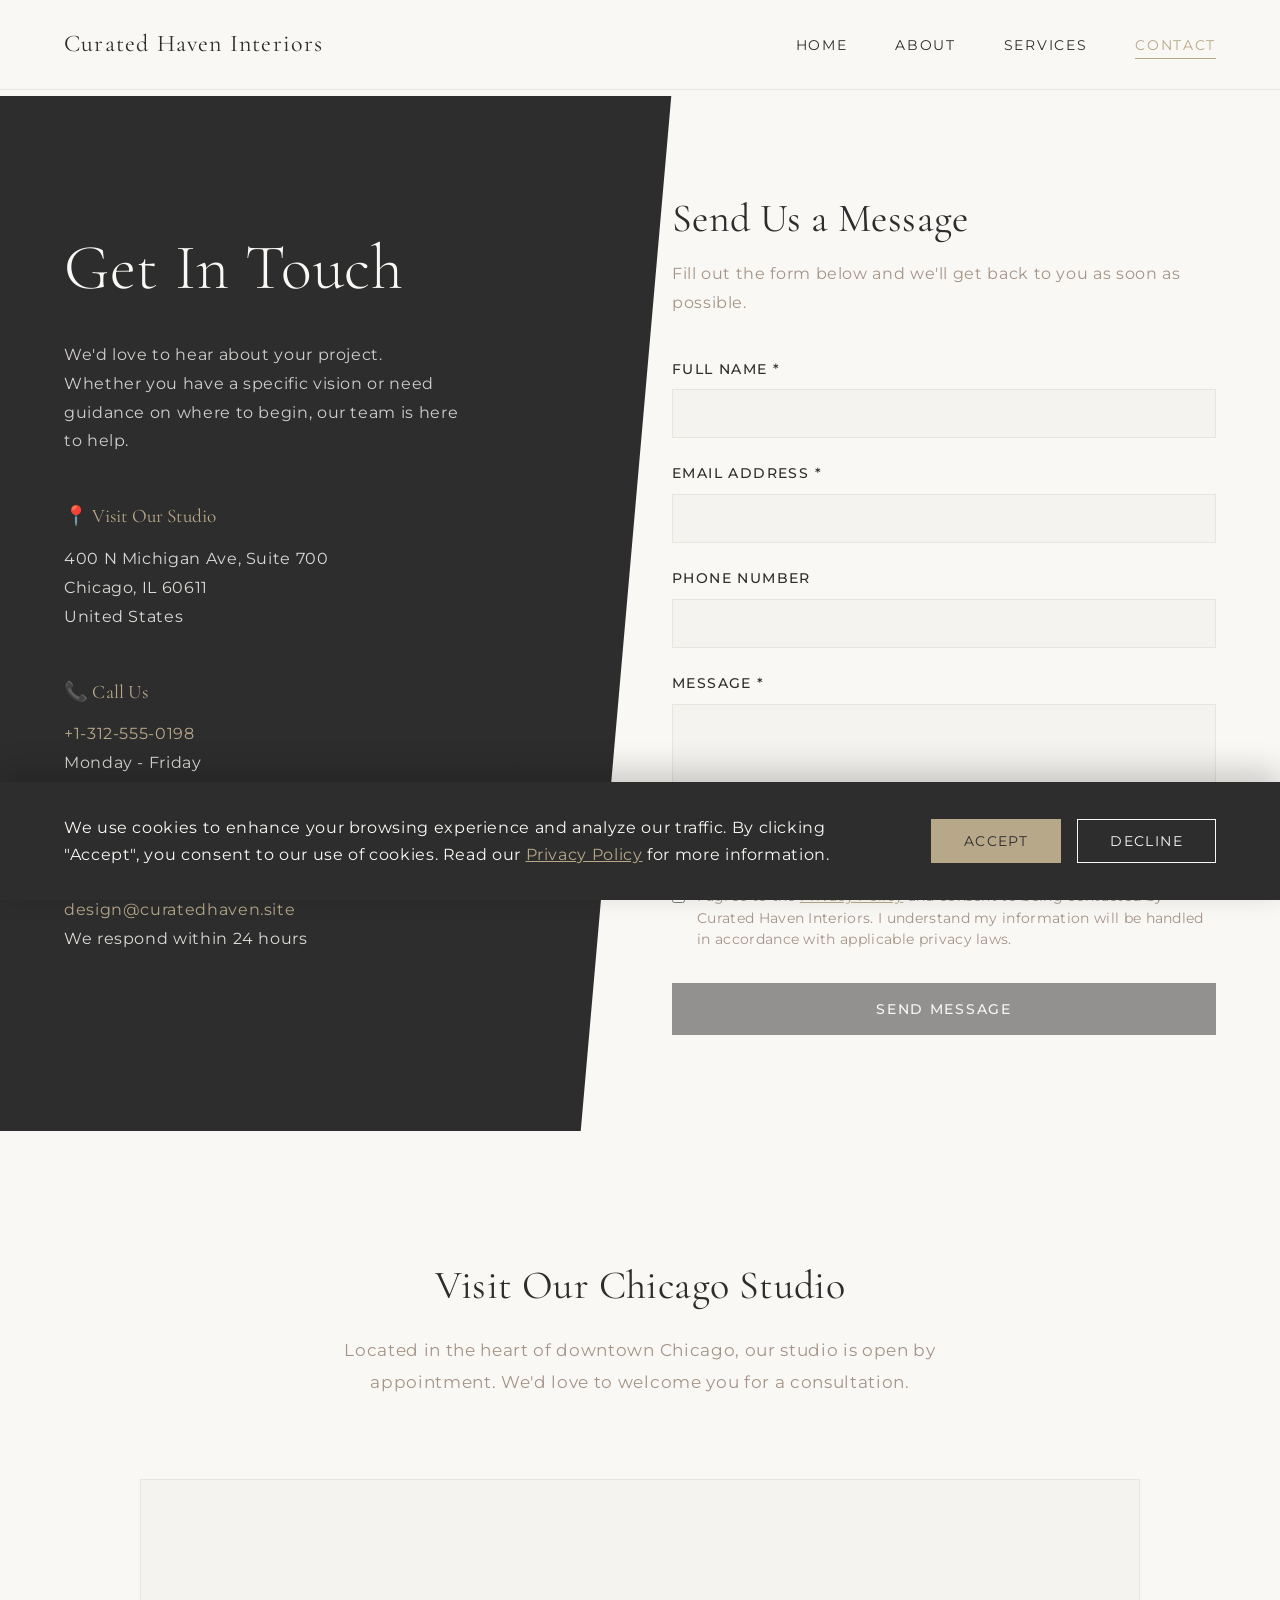
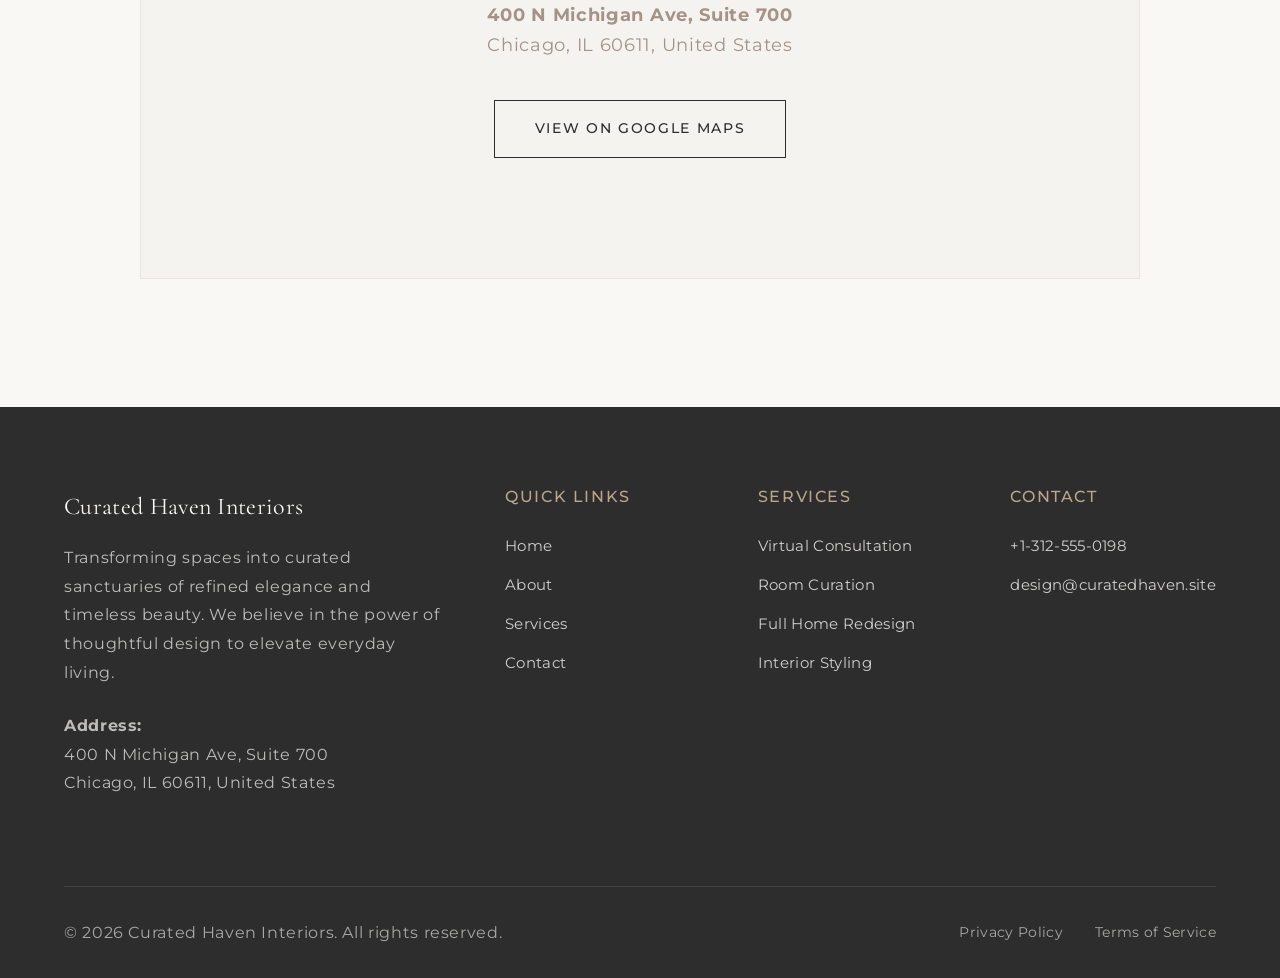
<file: contact.html>
<!DOCTYPE html>
<html lang="en">
<head>
  <meta charset="UTF-8">
  <meta name="viewport" content="width=device-width, initial-scale=1.0">
  <meta name="description" content="Contact Curated Haven Interiors in Chicago. Get in touch for luxury interior design consultations.">
  <title>Contact Us | Curated Haven Interiors</title>
  <link rel="stylesheet" href="styles.css">
</head>
<body>

  <!-- Navigation -->
  <nav class="navbar">
    <div class="nav-container">
      <a href="index.html" class="logo">Curated Haven Interiors</a>
      <ul class="nav-links">
        <li><a href="index.html">Home</a></li>
        <li><a href="about.html">About</a></li>
        <li><a href="services.html">Services</a></li>
        <li><a href="contact.html">Contact</a></li>
      </ul>
    </div>
  </nav>

  <!-- Contact Container - Asymmetric Split -->
  <div class="contact-container">
    <!-- Left Side - Contact Info (Dark) -->
    <div class="contact-left">
      <div class="contact-info-wrap">
        <h1>Get In Touch</h1>
        <p style="color: rgba(250, 248, 245, 0.8); margin-bottom: 3rem; line-height: 1.8;">
          We'd love to hear about your project. Whether you have a specific vision or need 
          guidance on where to begin, our team is here to help.
        </p>

        <div class="contact-info-item">
          <h3>📍 Visit Our Studio</h3>
          <p>
            400 N Michigan Ave, Suite 700<br>
            Chicago, IL 60611<br>
            United States
          </p>
        </div>

        <div class="contact-info-item">
          <h3>📞 Call Us</h3>
          <p>
            <a href="tel:+13125550198">+1-312-555-0198</a><br>
            Monday - Friday<br>
            9:00 AM - 6:00 PM CST
          </p>
        </div>

        <div class="contact-info-item">
          <h3>✉ Email Us</h3>
          <p>
            <a href="mailto:design@curatedhaven.site">design@curatedhaven.site</a><br>
            We respond within 24 hours
          </p>
        </div>
      </div>
    </div>

    <!-- Right Side - Contact Form (Light) -->
    <div class="contact-right">
      <div class="contact-form-wrap">
        <h2 style="margin-bottom: 1rem;">Send Us a Message</h2>
        <p style="color: var(--color-muted-taupe); margin-bottom: 2.5rem; line-height: 1.8;">
          Fill out the form below and we'll get back to you as soon as possible.
        </p>

        <form id="contactForm">
          <div class="form-group">
            <label for="contactName" class="form-label">Full Name *</label>
            <input type="text" id="contactName" name="name" class="form-input" required>
          </div>
          
          <div class="form-group">
            <label for="contactEmail" class="form-label">Email Address *</label>
            <input type="email" id="contactEmail" name="email" class="form-input" required>
          </div>
          
          <div class="form-group">
            <label for="contactPhone" class="form-label">Phone Number</label>
            <input type="tel" id="contactPhone" name="phone" class="form-input">
          </div>
          
          <div class="form-group">
            <label for="contactMessage" class="form-label">Message *</label>
            <textarea id="contactMessage" name="message" class="form-textarea" required></textarea>
          </div>
          
          <div class="form-checkbox-group">
            <input type="checkbox" id="contactPrivacy" name="privacyConsent" class="form-checkbox" required>
            <label for="contactPrivacy" class="form-checkbox-label">
              I agree to the <a href="privacy.html" target="_blank">Privacy Policy</a> and consent to 
              being contacted by Curated Haven Interiors. I understand my information will be 
              handled in accordance with applicable privacy laws.
            </label>
          </div>
          
          <button type="submit" class="form-submit" disabled>Send Message</button>
        </form>
      </div>
    </div>
  </div>

  <!-- Map/Location Section -->
  <section class="pricing-section">
    <div class="section-header">
      <h2 class="section-title">Visit Our Chicago Studio</h2>
      <p class="section-description">
        Located in the heart of downtown Chicago, our studio is open by appointment. 
        We'd love to welcome you for a consultation.
      </p>
    </div>
    <div style="max-width: 1000px; margin: 3rem auto 0; height: 400px; background: var(--color-warm-white); display: flex; align-items: center; justify-content: center; border: 1px solid var(--color-divider);">
      <div style="text-align: center; padding: 2rem;">
        <p style="color: var(--color-muted-taupe); font-size: 1.1rem; margin-bottom: 1rem;">
          <strong>400 N Michigan Ave, Suite 700</strong><br>
          Chicago, IL 60611, United States
        </p>
        <a href="https://maps.google.com/?q=400+N+Michigan+Ave,+Chicago,+IL+60611" 
           target="_blank" 
           rel="noopener noreferrer" 
           class="btn-secondary" 
           style="margin-top: 1.5rem;">
          View on Google Maps
        </a>
      </div>
    </div>
  </section>

  <!-- Footer -->
  <footer class="footer">
    <div class="footer-container">
      <div class="footer-grid">
        <div>
          <div class="footer-brand">Curated Haven Interiors</div>
          <p class="footer-description">
            Transforming spaces into curated sanctuaries of refined elegance and timeless beauty. 
            We believe in the power of thoughtful design to elevate everyday living.
          </p>
          <p class="footer-description">
            <strong>Address:</strong><br>
            400 N Michigan Ave, Suite 700<br>
            Chicago, IL 60611, United States
          </p>
        </div>
        
        <div class="footer-column">
          <h4>Quick Links</h4>
          <ul class="footer-links">
            <li><a href="index.html">Home</a></li>
            <li><a href="about.html">About</a></li>
            <li><a href="services.html">Services</a></li>
            <li><a href="contact.html">Contact</a></li>
          </ul>
        </div>
        
        <div class="footer-column">
          <h4>Services</h4>
          <ul class="footer-links">
            <li><a href="services.html">Virtual Consultation</a></li>
            <li><a href="services.html">Room Curation</a></li>
            <li><a href="services.html">Full Home Redesign</a></li>
            <li><a href="services.html">Interior Styling</a></li>
          </ul>
        </div>
        
        <div class="footer-column">
          <h4>Contact</h4>
          <ul class="footer-links">
            <li><a href="tel:+13125550198">+1-312-555-0198</a></li>
            <li><a href="mailto:design@curatedhaven.site">design@curatedhaven.site</a></li>
          </ul>
        </div>
      </div>
      
      <div class="footer-bottom">
        <p>&copy; 2026 Curated Haven Interiors. All rights reserved.</p>
        <div class="footer-legal">
          <a href="privacy.html">Privacy Policy</a>
          <a href="terms.html">Terms of Service</a>
        </div>
      </div>
    </div>
  </footer>

  <!-- Lead Form Modal -->
  <div id="leadModal" class="modal-overlay">
    <div class="modal-content">
      <button id="modalClose" class="modal-close" aria-label="Close modal">&times;</button>
      
      <div id="formContent">
        <h2 class="modal-title">Begin Your Design Journey</h2>
        <p class="modal-subtitle">
          Let's create something beautiful together. Fill out the form below and we'll be in touch shortly.
        </p>
        
        <form id="leadForm">
          <div class="form-group">
            <label for="name" class="form-label">Full Name *</label>
            <input type="text" id="name" name="name" class="form-input" required>
          </div>
          
          <div class="form-group">
            <label for="email" class="form-label">Email Address *</label>
            <input type="email" id="email" name="email" class="form-input" required>
          </div>
          
          <div class="form-group">
            <label for="phone" class="form-label">Phone Number *</label>
            <input type="tel" id="phone" name="phone" class="form-input" required>
          </div>
          
          <div class="form-group">
            <label for="service" class="form-label">Select Service *</label>
            <select id="service" name="service" class="form-select" required>
              <option value="">Choose a service...</option>
              <option value="Virtual Consultation - $750">Virtual Consultation - $750</option>
              <option value="Signature Room Refresh - $2,500">Signature Room Refresh - $2,500</option>
              <option value="Complete Haven Redesign - $7,500">Complete Haven Redesign - $7,500</option>
              <option value="Custom Project">Custom Project</option>
            </select>
          </div>
          
          <div class="form-checkbox-group">
            <input type="checkbox" id="privacyConsent" name="privacyConsent" class="form-checkbox" required>
            <label for="privacyConsent" class="form-checkbox-label">
              I agree to the <a href="privacy.html" target="_blank">Privacy Policy</a> and consent to 
              being contacted by Curated Haven Interiors regarding my inquiry. I understand my 
              information will be handled in accordance with applicable privacy laws.
            </label>
          </div>
          
          <button type="submit" class="form-submit" disabled>Submit Inquiry</button>
        </form>
      </div>

      <div id="formSuccess" style="display: none;">
        <div class="form-success">
          <h3>Thank You!</h3>
          <p>
            We've received your inquiry and will be in touch within 24 hours to discuss 
            how we can transform your space.
          </p>
        </div>
      </div>
    </div>
  </div>

  <!-- Cookie Consent -->
  <div id="cookieConsent" class="cookie-consent">
    <div class="cookie-content">
      <div class="cookie-text">
        <p>
          We use cookies to enhance your browsing experience and analyze our traffic. 
          By clicking "Accept", you consent to our use of cookies. 
          Read our <a href="privacy.html">Privacy Policy</a> for more information.
        </p>
      </div>
      <div class="cookie-buttons">
        <button id="acceptCookies" class="cookie-btn accept">Accept</button>
        <button id="declineCookies" class="cookie-btn decline">Decline</button>
      </div>
    </div>
  </div>

  <script src="script.js"></script>
</body>
</html>
</file>
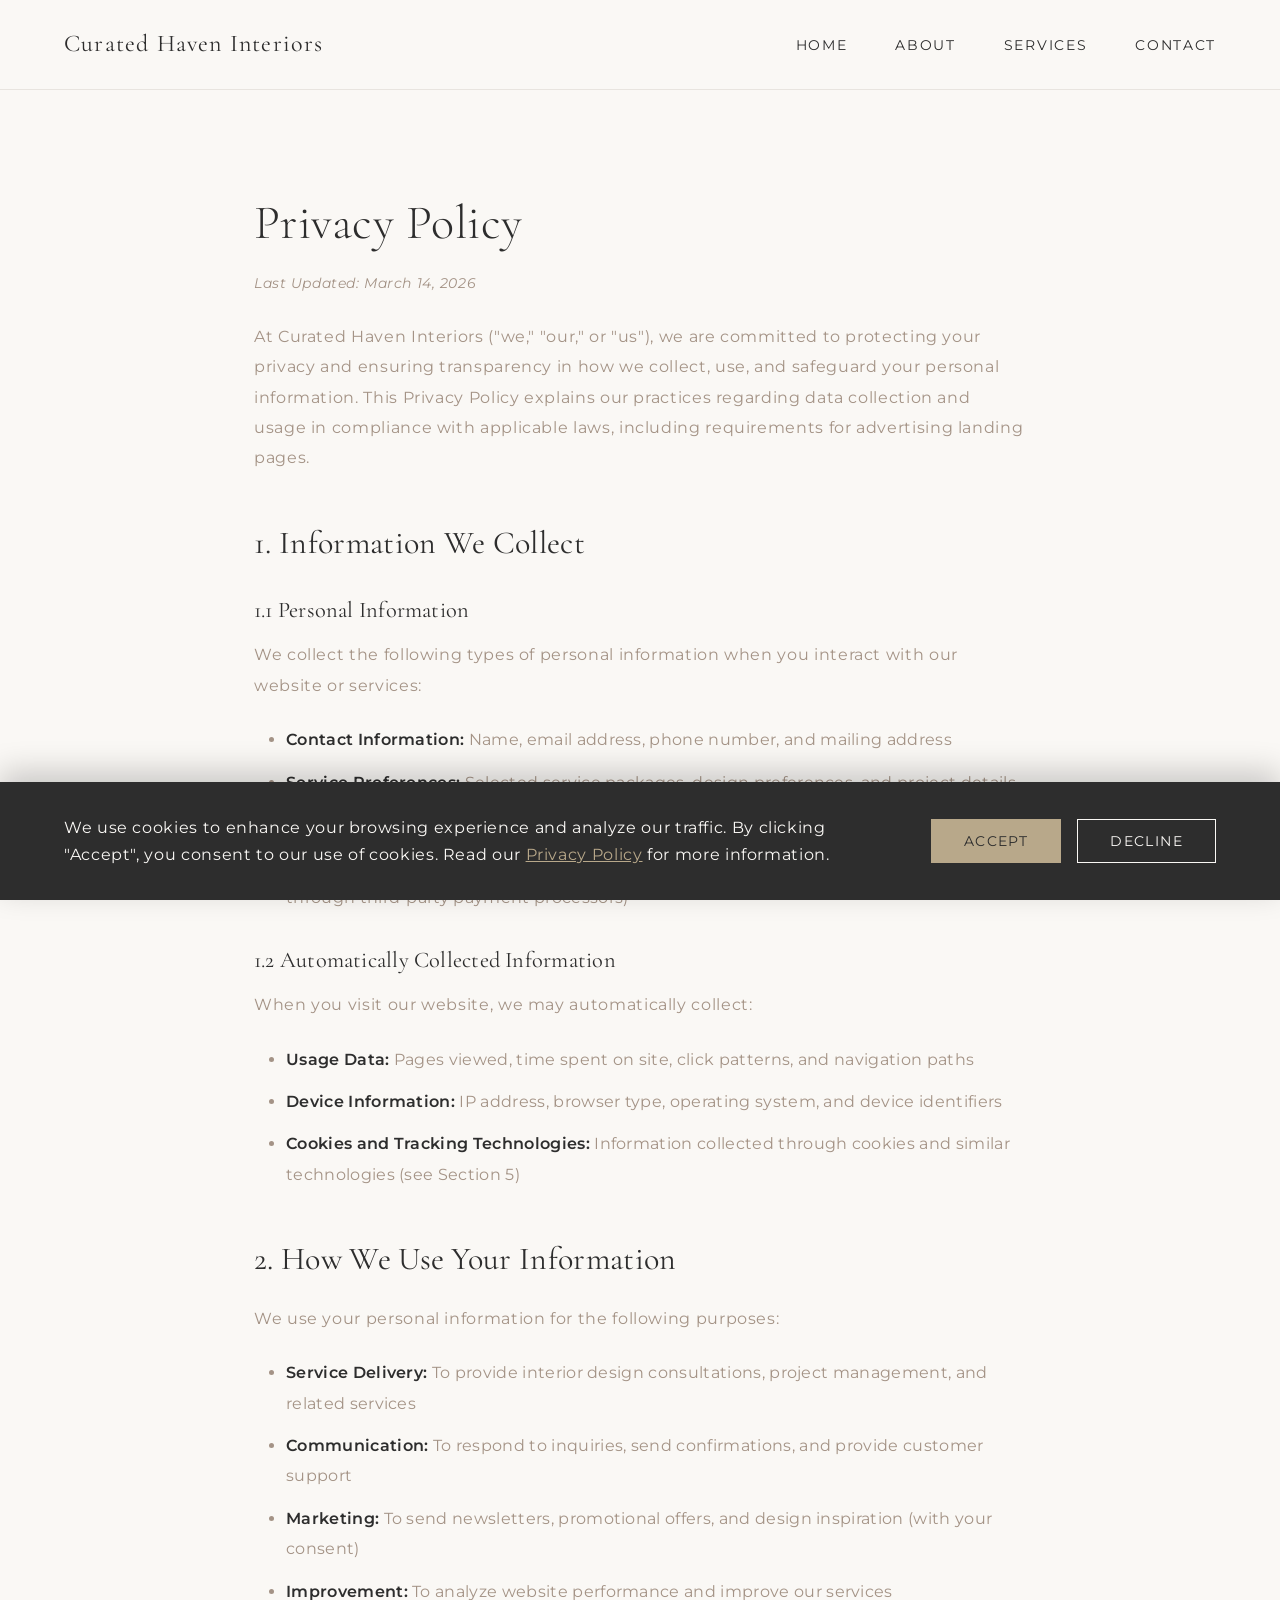
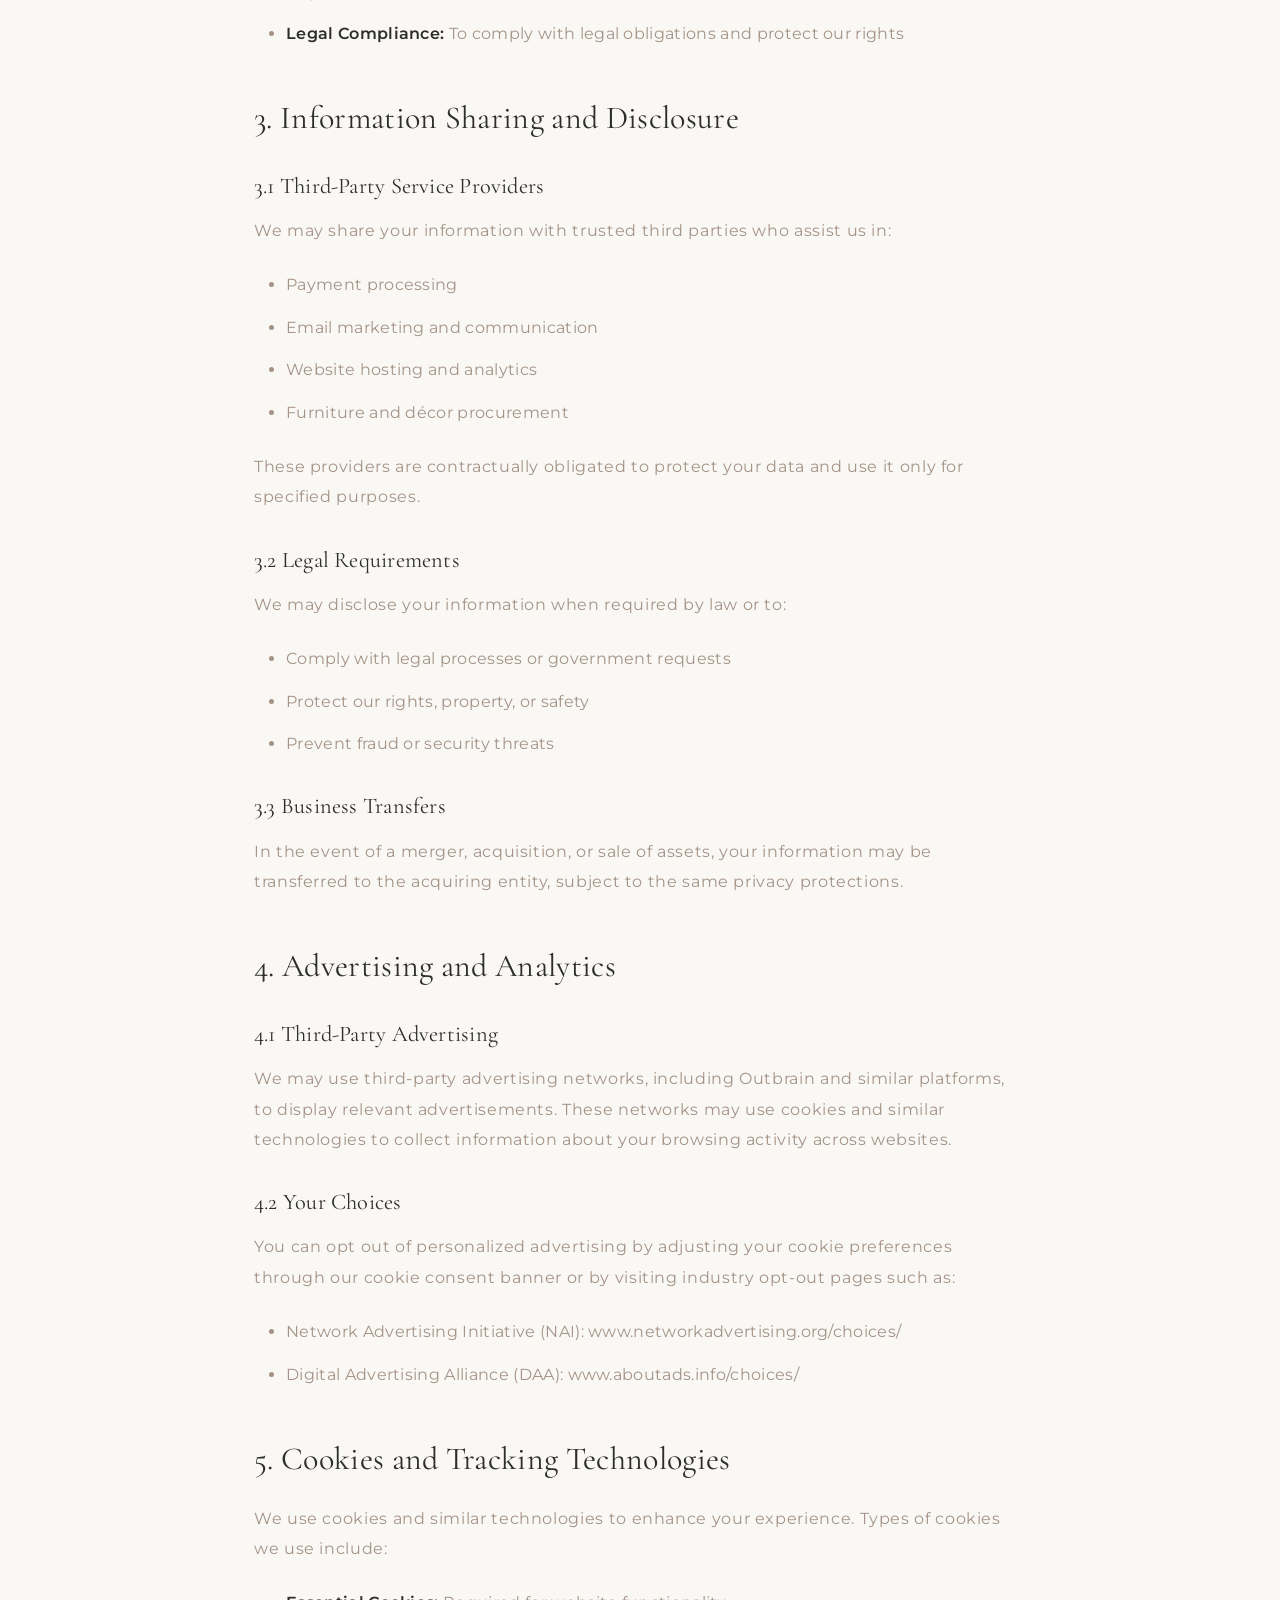
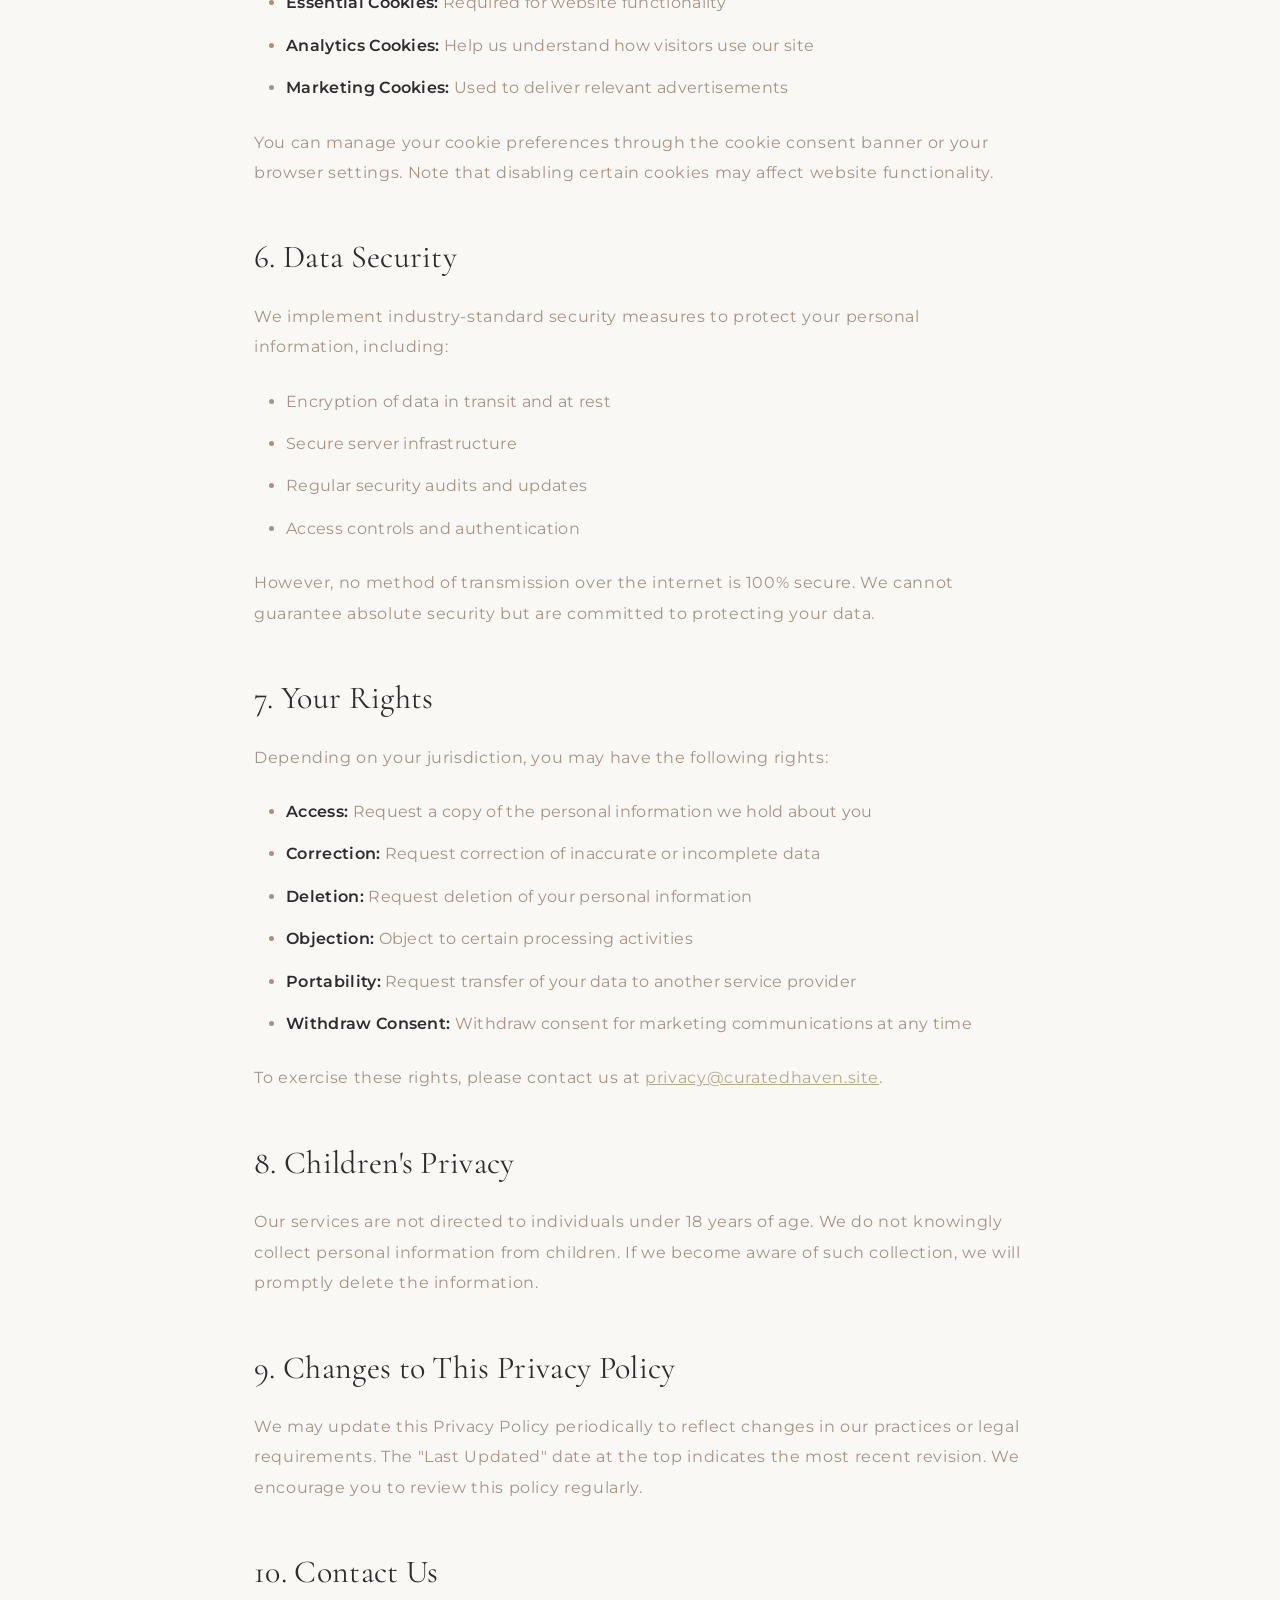
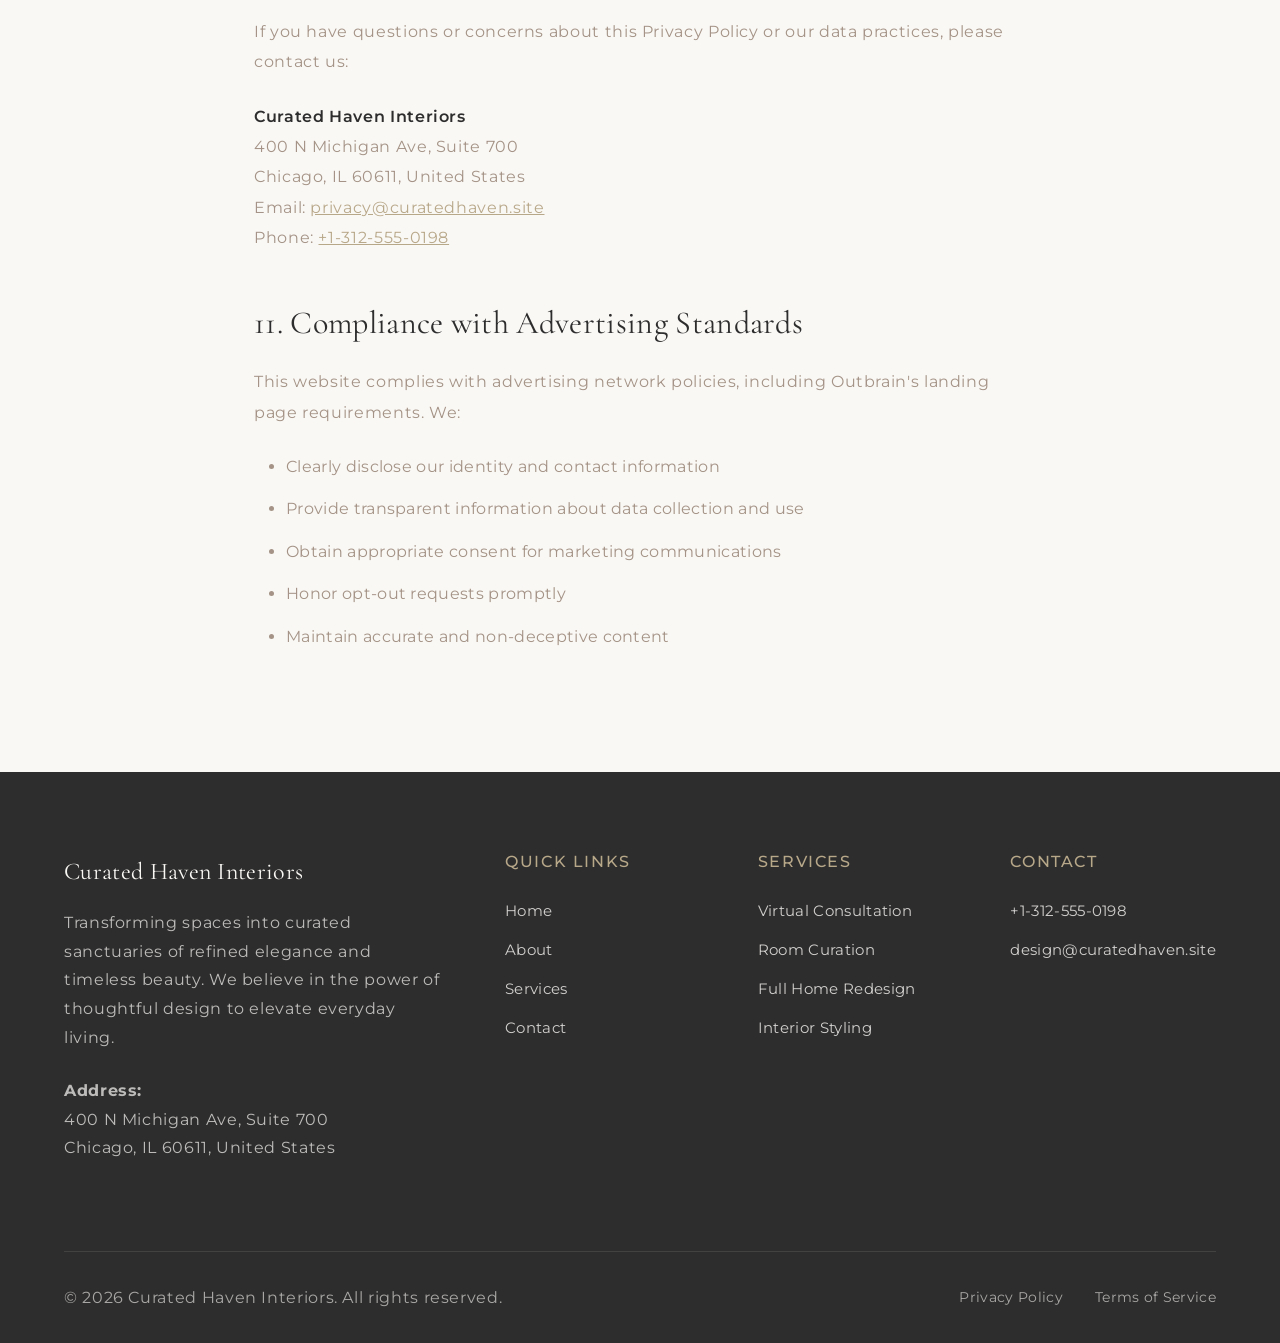
<file: privacy.html>
<!DOCTYPE html>
<html lang="en">
<head>
  <meta charset="UTF-8">
  <meta name="viewport" content="width=device-width, initial-scale=1.0">
  <meta name="description" content="Privacy Policy for Curated Haven Interiors - How we collect, use, and protect your personal information.">
  <title>Privacy Policy | Curated Haven Interiors</title>
  <link rel="stylesheet" href="styles.css">
</head>
<body>

  <!-- Navigation -->
  <nav class="navbar">
    <div class="nav-container">
      <a href="index.html" class="logo">Curated Haven Interiors</a>
      <ul class="nav-links">
        <li><a href="index.html">Home</a></li>
        <li><a href="about.html">About</a></li>
        <li><a href="services.html">Services</a></li>
        <li><a href="contact.html">Contact</a></li>
      </ul>
    </div>
  </nav>

  <!-- Privacy Policy Content -->
  <div class="legal-container">
    <h1>Privacy Policy</h1>
    <p class="legal-updated">Last Updated: March 14, 2026</p>

    <p>
      At Curated Haven Interiors ("we," "our," or "us"), we are committed to protecting your privacy 
      and ensuring transparency in how we collect, use, and safeguard your personal information. This 
      Privacy Policy explains our practices regarding data collection and usage in compliance with 
      applicable laws, including requirements for advertising landing pages.
    </p>

    <h2>1. Information We Collect</h2>
    
    <h3>1.1 Personal Information</h3>
    <p>We collect the following types of personal information when you interact with our website or services:</p>
    <ul>
      <li><strong>Contact Information:</strong> Name, email address, phone number, and mailing address</li>
      <li><strong>Service Preferences:</strong> Selected service packages, design preferences, and project details</li>
      <li><strong>Communication Data:</strong> Messages, inquiries, and correspondence you send to us</li>
      <li><strong>Payment Information:</strong> Billing details when you engage our services (processed securely through third-party payment processors)</li>
    </ul>

    <h3>1.2 Automatically Collected Information</h3>
    <p>When you visit our website, we may automatically collect:</p>
    <ul>
      <li><strong>Usage Data:</strong> Pages viewed, time spent on site, click patterns, and navigation paths</li>
      <li><strong>Device Information:</strong> IP address, browser type, operating system, and device identifiers</li>
      <li><strong>Cookies and Tracking Technologies:</strong> Information collected through cookies and similar technologies (see Section 5)</li>
    </ul>

    <h2>2. How We Use Your Information</h2>
    <p>We use your personal information for the following purposes:</p>
    <ul>
      <li><strong>Service Delivery:</strong> To provide interior design consultations, project management, and related services</li>
      <li><strong>Communication:</strong> To respond to inquiries, send confirmations, and provide customer support</li>
      <li><strong>Marketing:</strong> To send newsletters, promotional offers, and design inspiration (with your consent)</li>
      <li><strong>Improvement:</strong> To analyze website performance and improve our services</li>
      <li><strong>Legal Compliance:</strong> To comply with legal obligations and protect our rights</li>
    </ul>

    <h2>3. Information Sharing and Disclosure</h2>
    
    <h3>3.1 Third-Party Service Providers</h3>
    <p>We may share your information with trusted third parties who assist us in:</p>
    <ul>
      <li>Payment processing</li>
      <li>Email marketing and communication</li>
      <li>Website hosting and analytics</li>
      <li>Furniture and décor procurement</li>
    </ul>
    <p>These providers are contractually obligated to protect your data and use it only for specified purposes.</p>

    <h3>3.2 Legal Requirements</h3>
    <p>We may disclose your information when required by law or to:</p>
    <ul>
      <li>Comply with legal processes or government requests</li>
      <li>Protect our rights, property, or safety</li>
      <li>Prevent fraud or security threats</li>
    </ul>

    <h3>3.3 Business Transfers</h3>
    <p>
      In the event of a merger, acquisition, or sale of assets, your information may be transferred 
      to the acquiring entity, subject to the same privacy protections.
    </p>

    <h2>4. Advertising and Analytics</h2>
    
    <h3>4.1 Third-Party Advertising</h3>
    <p>
      We may use third-party advertising networks, including Outbrain and similar platforms, to 
      display relevant advertisements. These networks may use cookies and similar technologies to 
      collect information about your browsing activity across websites.
    </p>

    <h3>4.2 Your Choices</h3>
    <p>
      You can opt out of personalized advertising by adjusting your cookie preferences through our 
      cookie consent banner or by visiting industry opt-out pages such as:
    </p>
    <ul>
      <li>Network Advertising Initiative (NAI): www.networkadvertising.org/choices/</li>
      <li>Digital Advertising Alliance (DAA): www.aboutads.info/choices/</li>
    </ul>

    <h2>5. Cookies and Tracking Technologies</h2>
    <p>We use cookies and similar technologies to enhance your experience. Types of cookies we use include:</p>
    <ul>
      <li><strong>Essential Cookies:</strong> Required for website functionality</li>
      <li><strong>Analytics Cookies:</strong> Help us understand how visitors use our site</li>
      <li><strong>Marketing Cookies:</strong> Used to deliver relevant advertisements</li>
    </ul>
    <p>
      You can manage your cookie preferences through the cookie consent banner or your browser settings. 
      Note that disabling certain cookies may affect website functionality.
    </p>

    <h2>6. Data Security</h2>
    <p>
      We implement industry-standard security measures to protect your personal information, including:
    </p>
    <ul>
      <li>Encryption of data in transit and at rest</li>
      <li>Secure server infrastructure</li>
      <li>Regular security audits and updates</li>
      <li>Access controls and authentication</li>
    </ul>
    <p>
      However, no method of transmission over the internet is 100% secure. We cannot guarantee absolute 
      security but are committed to protecting your data.
    </p>

    <h2>7. Your Rights</h2>
    <p>Depending on your jurisdiction, you may have the following rights:</p>
    <ul>
      <li><strong>Access:</strong> Request a copy of the personal information we hold about you</li>
      <li><strong>Correction:</strong> Request correction of inaccurate or incomplete data</li>
      <li><strong>Deletion:</strong> Request deletion of your personal information</li>
      <li><strong>Objection:</strong> Object to certain processing activities</li>
      <li><strong>Portability:</strong> Request transfer of your data to another service provider</li>
      <li><strong>Withdraw Consent:</strong> Withdraw consent for marketing communications at any time</li>
    </ul>
    <p>
      To exercise these rights, please contact us at <a href="mailto:privacy@curatedhaven.site">privacy@curatedhaven.site</a>.
    </p>

    <h2>8. Children's Privacy</h2>
    <p>
      Our services are not directed to individuals under 18 years of age. We do not knowingly collect 
      personal information from children. If we become aware of such collection, we will promptly delete 
      the information.
    </p>

    <h2>9. Changes to This Privacy Policy</h2>
    <p>
      We may update this Privacy Policy periodically to reflect changes in our practices or legal requirements. 
      The "Last Updated" date at the top indicates the most recent revision. We encourage you to review this 
      policy regularly.
    </p>

    <h2>10. Contact Us</h2>
    <p>If you have questions or concerns about this Privacy Policy or our data practices, please contact us:</p>
    <p>
      <strong>Curated Haven Interiors</strong><br>
      400 N Michigan Ave, Suite 700<br>
      Chicago, IL 60611, United States<br>
      Email: <a href="mailto:privacy@curatedhaven.site">privacy@curatedhaven.site</a><br>
      Phone: <a href="tel:+13125550198">+1-312-555-0198</a>
    </p>

    <h2>11. Compliance with Advertising Standards</h2>
    <p>
      This website complies with advertising network policies, including Outbrain's landing page requirements. We:
    </p>
    <ul>
      <li>Clearly disclose our identity and contact information</li>
      <li>Provide transparent information about data collection and use</li>
      <li>Obtain appropriate consent for marketing communications</li>
      <li>Honor opt-out requests promptly</li>
      <li>Maintain accurate and non-deceptive content</li>
    </ul>
  </div>

  <!-- Footer -->
  <footer class="footer">
    <div class="footer-container">
      <div class="footer-grid">
        <div>
          <div class="footer-brand">Curated Haven Interiors</div>
          <p class="footer-description">
            Transforming spaces into curated sanctuaries of refined elegance and timeless beauty. 
            We believe in the power of thoughtful design to elevate everyday living.
          </p>
          <p class="footer-description">
            <strong>Address:</strong><br>
            400 N Michigan Ave, Suite 700<br>
            Chicago, IL 60611, United States
          </p>
        </div>
        
        <div class="footer-column">
          <h4>Quick Links</h4>
          <ul class="footer-links">
            <li><a href="index.html">Home</a></li>
            <li><a href="about.html">About</a></li>
            <li><a href="services.html">Services</a></li>
            <li><a href="contact.html">Contact</a></li>
          </ul>
        </div>
        
        <div class="footer-column">
          <h4>Services</h4>
          <ul class="footer-links">
            <li><a href="services.html">Virtual Consultation</a></li>
            <li><a href="services.html">Room Curation</a></li>
            <li><a href="services.html">Full Home Redesign</a></li>
            <li><a href="services.html">Interior Styling</a></li>
          </ul>
        </div>
        
        <div class="footer-column">
          <h4>Contact</h4>
          <ul class="footer-links">
            <li><a href="tel:+13125550198">+1-312-555-0198</a></li>
            <li><a href="mailto:design@curatedhaven.site">design@curatedhaven.site</a></li>
          </ul>
        </div>
      </div>
      
      <div class="footer-bottom">
        <p>&copy; 2026 Curated Haven Interiors. All rights reserved.</p>
        <div class="footer-legal">
          <a href="privacy.html">Privacy Policy</a>
          <a href="terms.html">Terms of Service</a>
        </div>
      </div>
    </div>
  </footer>

  <!-- Cookie Consent -->
  <div id="cookieConsent" class="cookie-consent">
    <div class="cookie-content">
      <div class="cookie-text">
        <p>
          We use cookies to enhance your browsing experience and analyze our traffic. 
          By clicking "Accept", you consent to our use of cookies. 
          Read our <a href="privacy.html">Privacy Policy</a> for more information.
        </p>
      </div>
      <div class="cookie-buttons">
        <button id="acceptCookies" class="cookie-btn accept">Accept</button>
        <button id="declineCookies" class="cookie-btn decline">Decline</button>
      </div>
    </div>
  </div>

  <script src="script.js"></script>
</body>
</html>
</file>
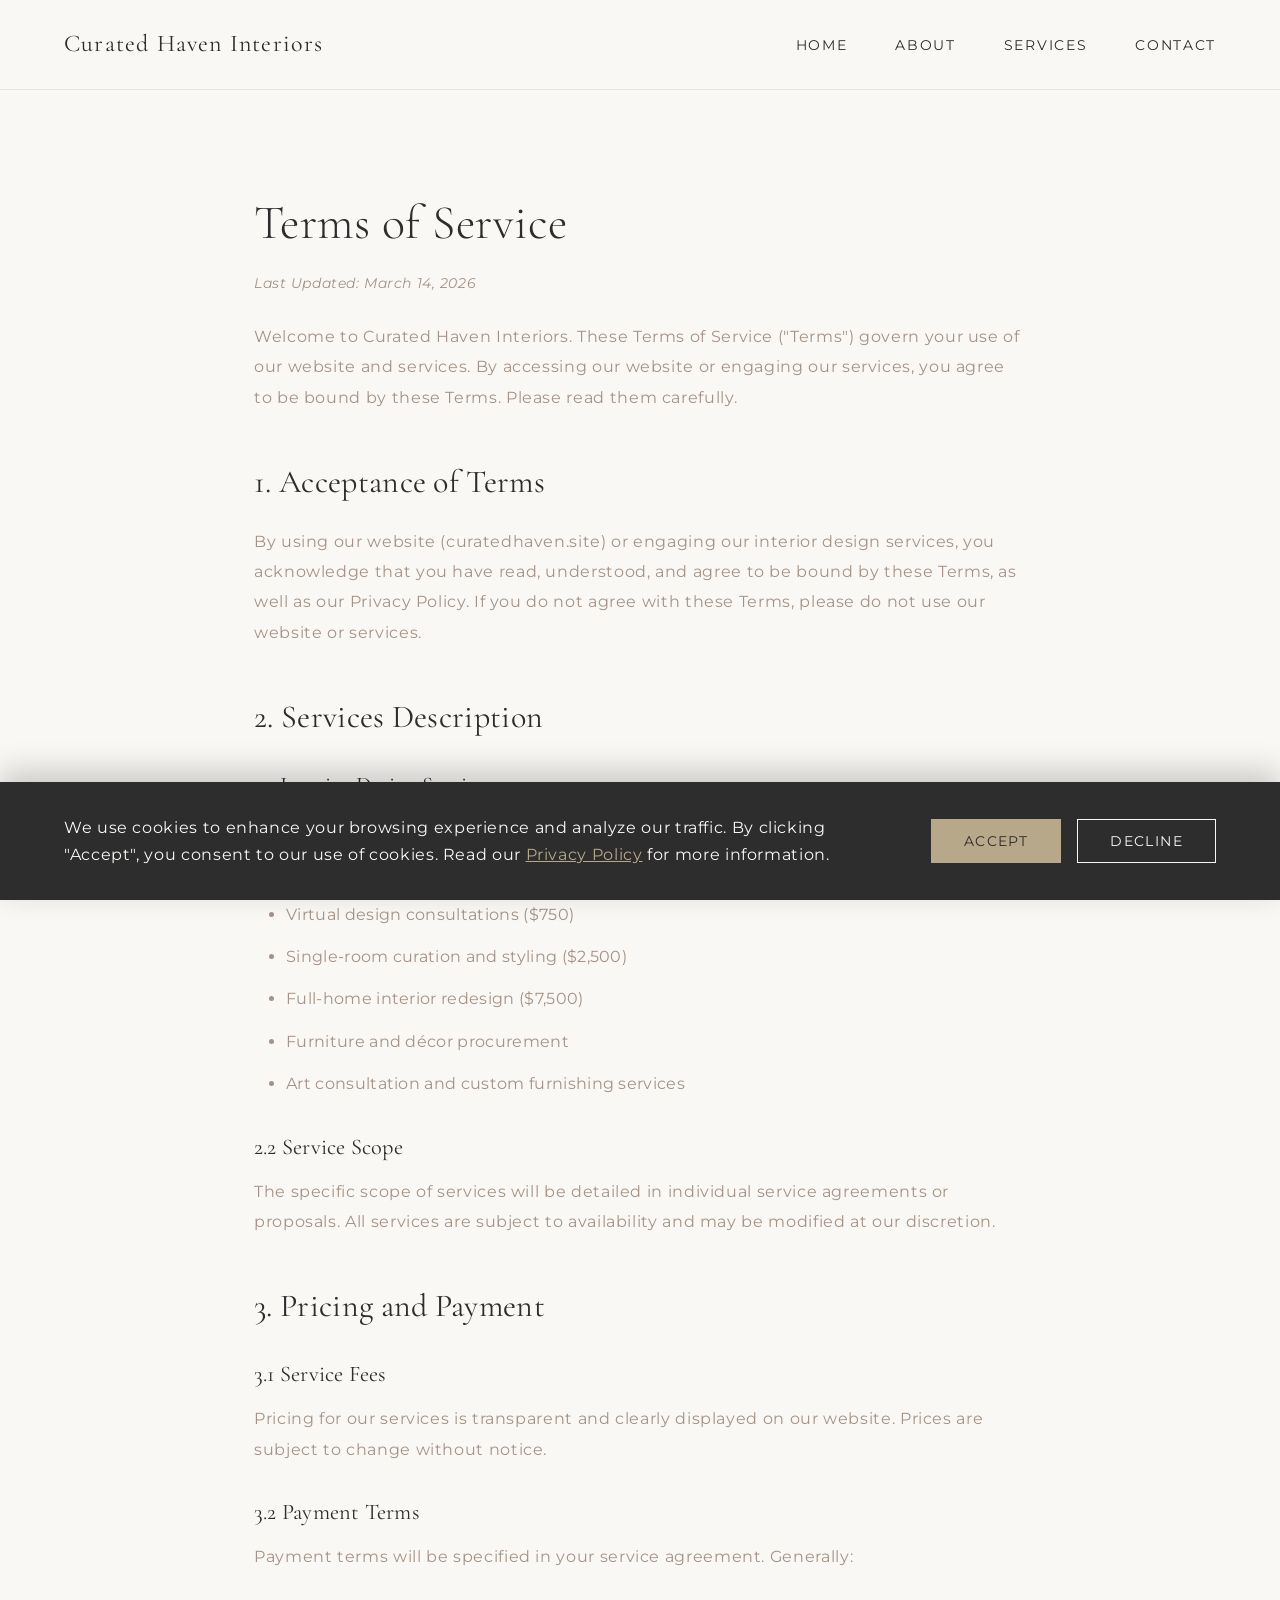
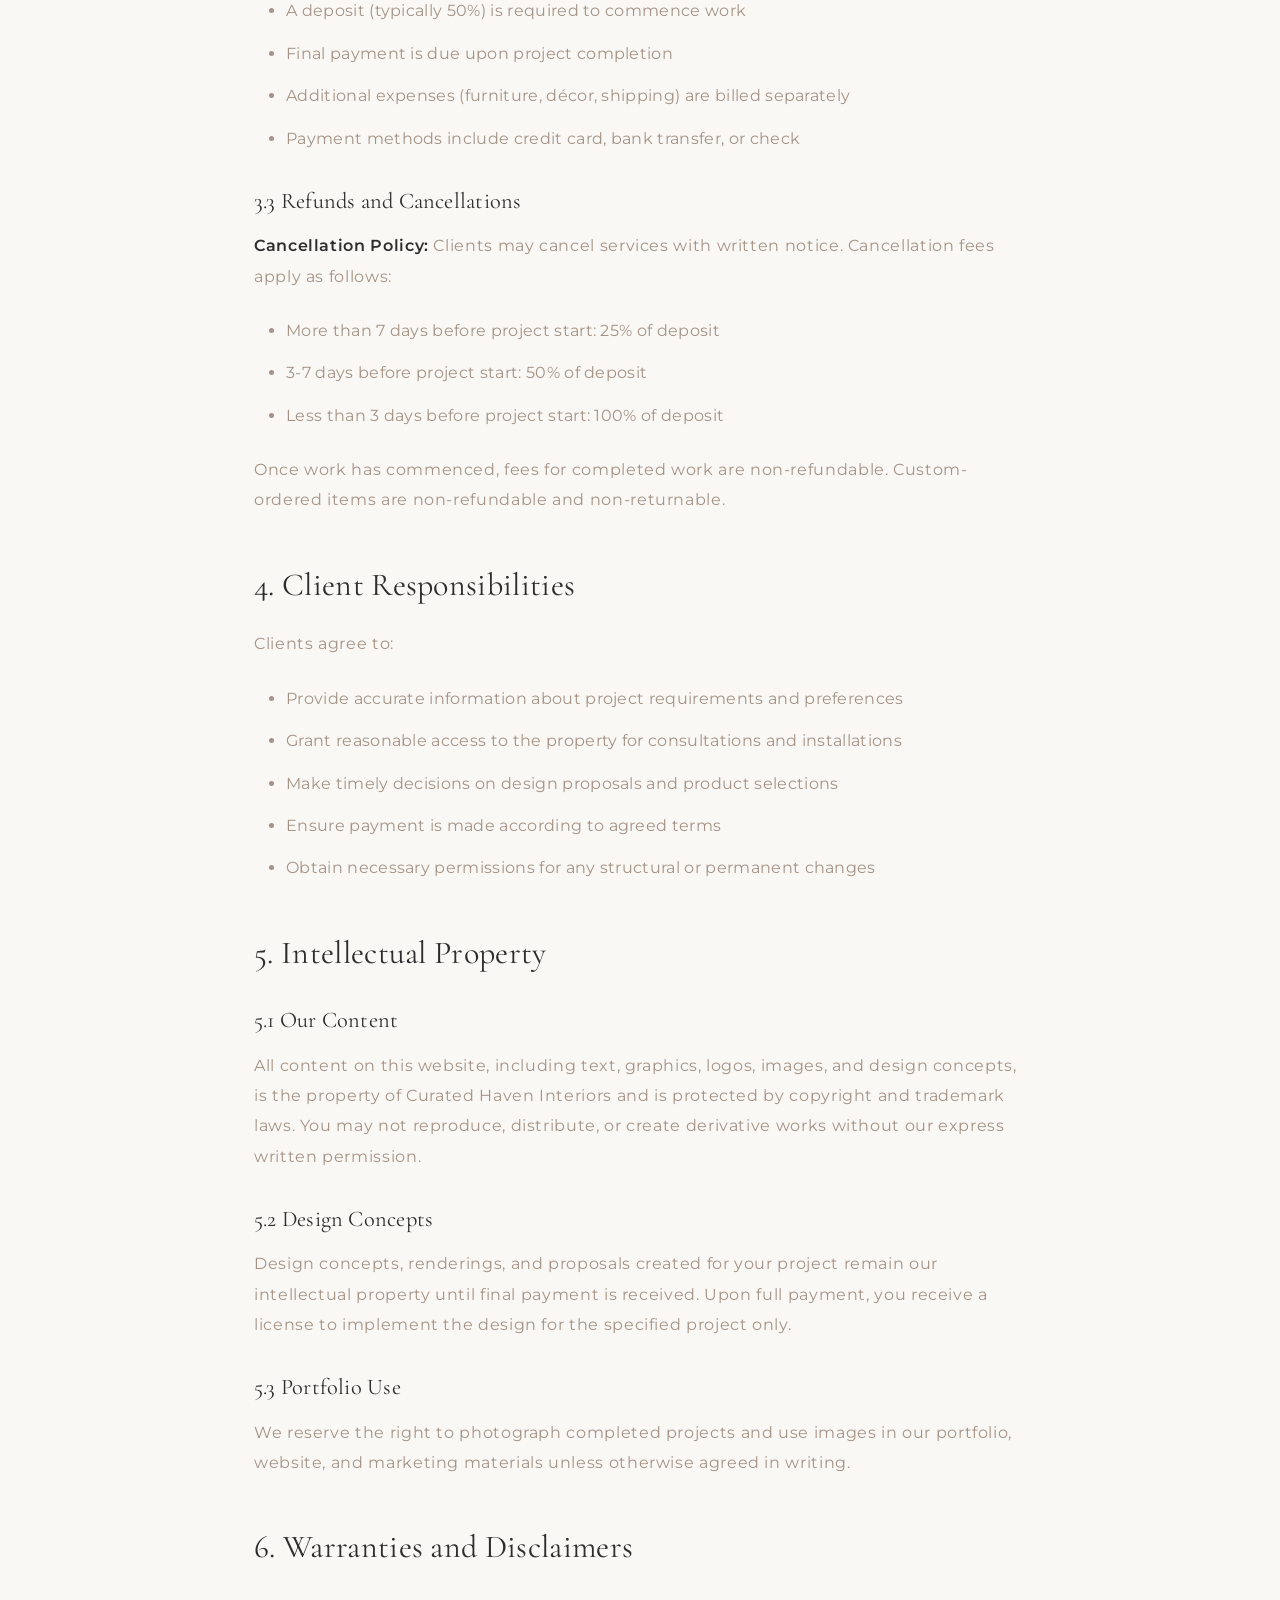
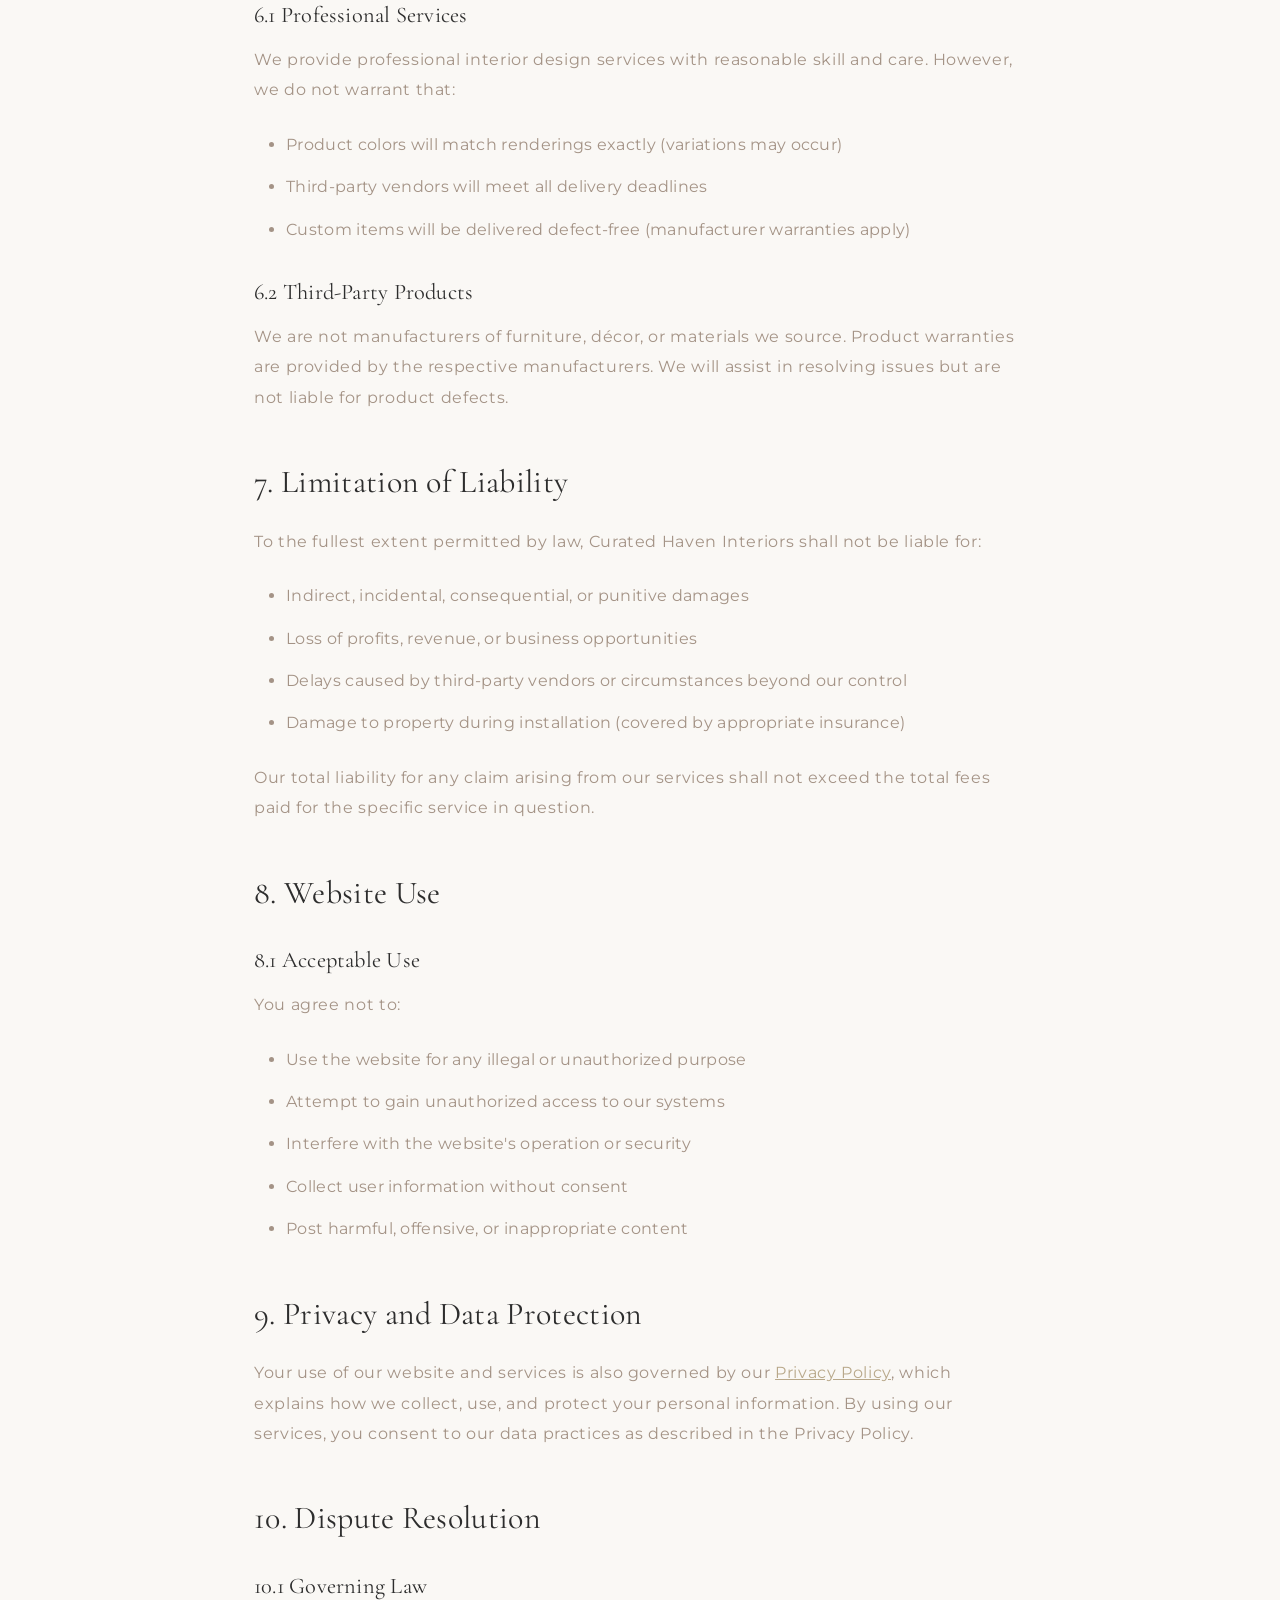
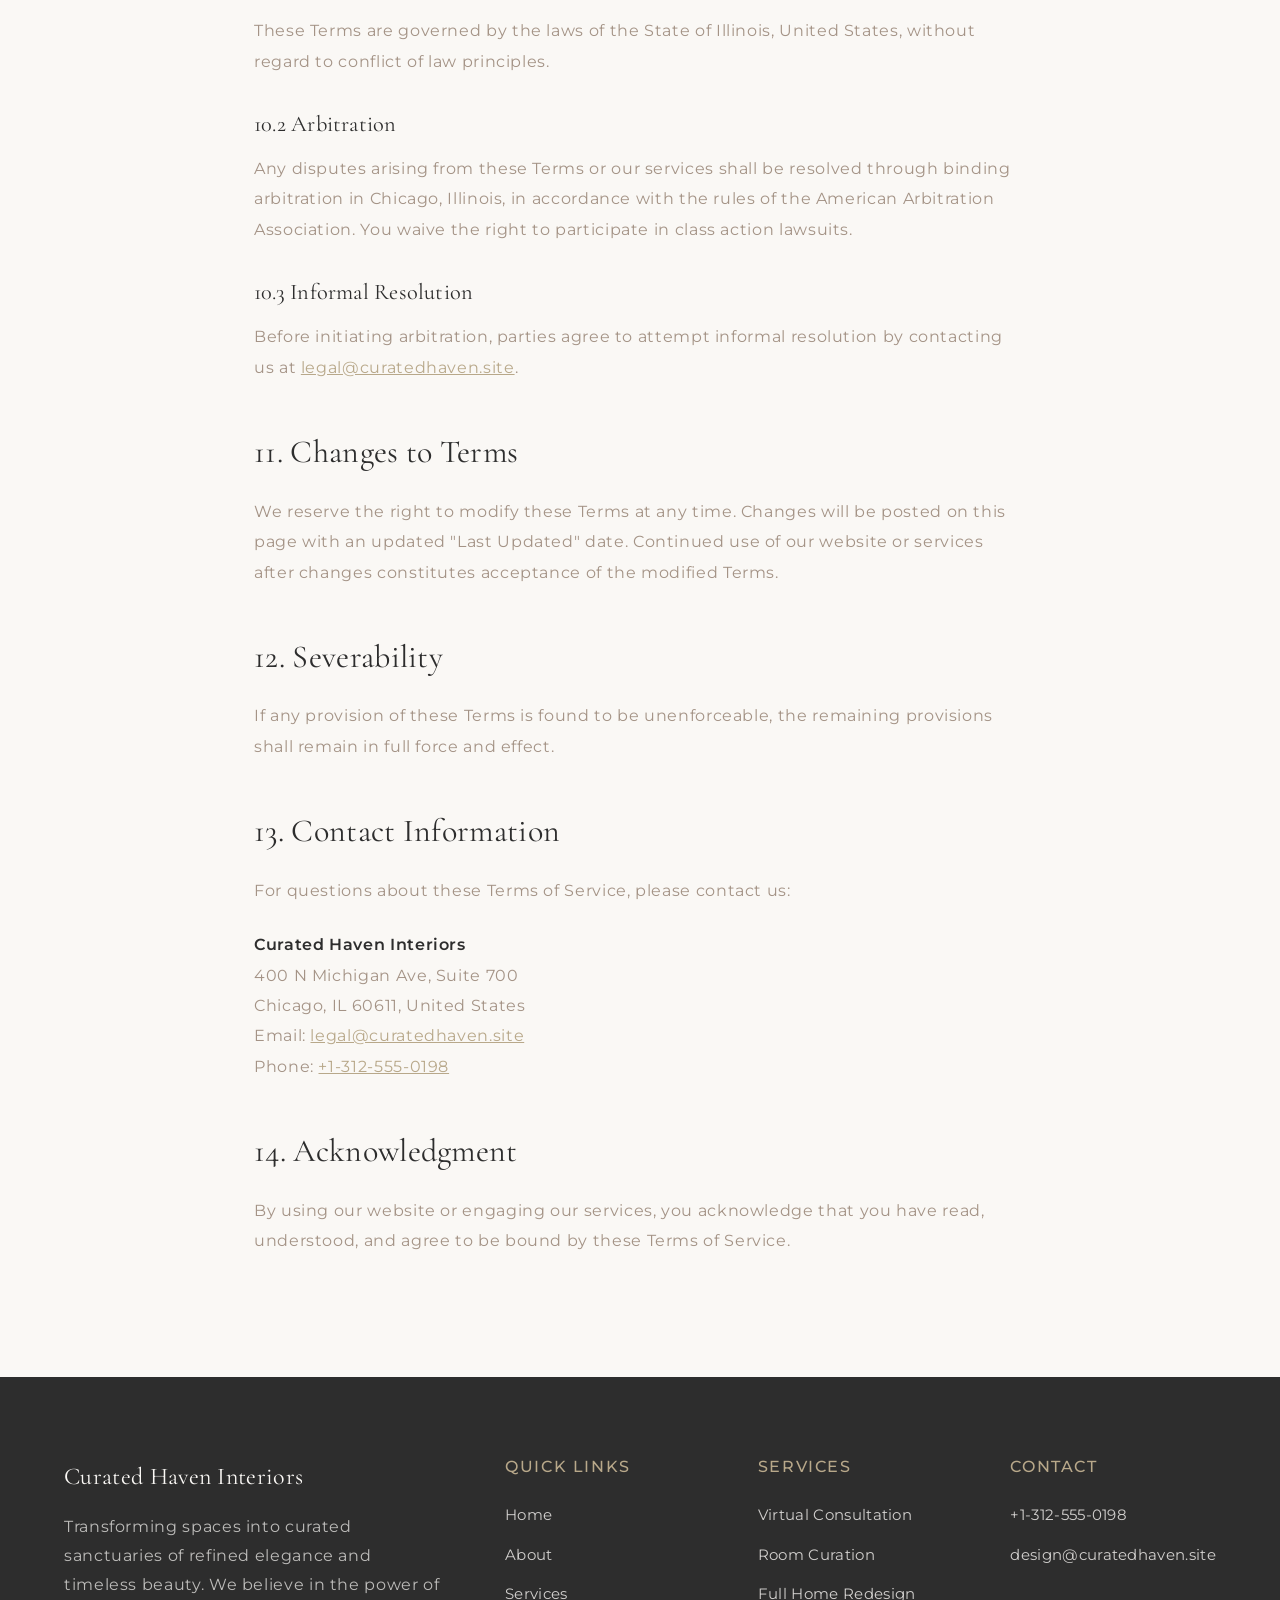
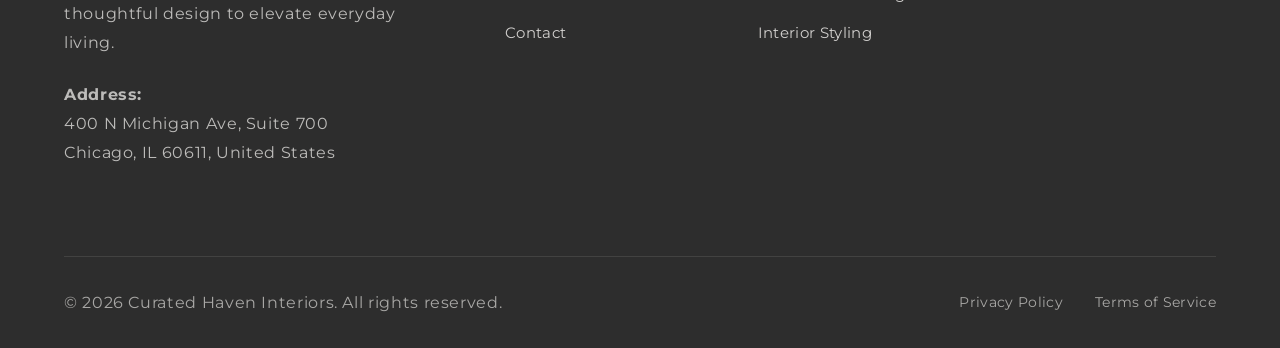
<file: terms.html>
<!DOCTYPE html>
<html lang="en">
<head>
  <meta charset="UTF-8">
  <meta name="viewport" content="width=device-width, initial-scale=1.0">
  <meta name="description" content="Terms of Service for Curated Haven Interiors - Terms governing the use of our website and services.">
  <title>Terms of Service | Curated Haven Interiors</title>
  <link rel="stylesheet" href="styles.css">
</head>
<body>

  <!-- Navigation -->
  <nav class="navbar">
    <div class="nav-container">
      <a href="index.html" class="logo">Curated Haven Interiors</a>
      <ul class="nav-links">
        <li><a href="index.html">Home</a></li>
        <li><a href="about.html">About</a></li>
        <li><a href="services.html">Services</a></li>
        <li><a href="contact.html">Contact</a></li>
      </ul>
    </div>
  </nav>

  <!-- Terms Content -->
  <div class="legal-container">
    <h1>Terms of Service</h1>
    <p class="legal-updated">Last Updated: March 14, 2026</p>

    <p>
      Welcome to Curated Haven Interiors. These Terms of Service ("Terms") govern your use of our 
      website and services. By accessing our website or engaging our services, you agree to be bound 
      by these Terms. Please read them carefully.
    </p>

    <h2>1. Acceptance of Terms</h2>
    <p>
      By using our website (curatedhaven.site) or engaging our interior design services, you acknowledge 
      that you have read, understood, and agree to be bound by these Terms, as well as our Privacy Policy. 
      If you do not agree with these Terms, please do not use our website or services.
    </p>

    <h2>2. Services Description</h2>
    
    <h3>2.1 Interior Design Services</h3>
    <p>Curated Haven Interiors provides professional interior design services, including but not limited to:</p>
    <ul>
      <li>Virtual design consultations ($750)</li>
      <li>Single-room curation and styling ($2,500)</li>
      <li>Full-home interior redesign ($7,500)</li>
      <li>Furniture and décor procurement</li>
      <li>Art consultation and custom furnishing services</li>
    </ul>

    <h3>2.2 Service Scope</h3>
    <p>
      The specific scope of services will be detailed in individual service agreements or proposals. 
      All services are subject to availability and may be modified at our discretion.
    </p>

    <h2>3. Pricing and Payment</h2>
    
    <h3>3.1 Service Fees</h3>
    <p>Pricing for our services is transparent and clearly displayed on our website. Prices are subject to change without notice.</p>

    <h3>3.2 Payment Terms</h3>
    <p>Payment terms will be specified in your service agreement. Generally:</p>
    <ul>
      <li>A deposit (typically 50%) is required to commence work</li>
      <li>Final payment is due upon project completion</li>
      <li>Additional expenses (furniture, décor, shipping) are billed separately</li>
      <li>Payment methods include credit card, bank transfer, or check</li>
    </ul>

    <h3>3.3 Refunds and Cancellations</h3>
    <p><strong>Cancellation Policy:</strong> Clients may cancel services with written notice. Cancellation fees apply as follows:</p>
    <ul>
      <li>More than 7 days before project start: 25% of deposit</li>
      <li>3-7 days before project start: 50% of deposit</li>
      <li>Less than 3 days before project start: 100% of deposit</li>
    </ul>
    <p>
      Once work has commenced, fees for completed work are non-refundable. Custom-ordered items are 
      non-refundable and non-returnable.
    </p>

    <h2>4. Client Responsibilities</h2>
    <p>Clients agree to:</p>
    <ul>
      <li>Provide accurate information about project requirements and preferences</li>
      <li>Grant reasonable access to the property for consultations and installations</li>
      <li>Make timely decisions on design proposals and product selections</li>
      <li>Ensure payment is made according to agreed terms</li>
      <li>Obtain necessary permissions for any structural or permanent changes</li>
    </ul>

    <h2>5. Intellectual Property</h2>
    
    <h3>5.1 Our Content</h3>
    <p>
      All content on this website, including text, graphics, logos, images, and design concepts, is the 
      property of Curated Haven Interiors and is protected by copyright and trademark laws. You may not 
      reproduce, distribute, or create derivative works without our express written permission.
    </p>

    <h3>5.2 Design Concepts</h3>
    <p>
      Design concepts, renderings, and proposals created for your project remain our intellectual property 
      until final payment is received. Upon full payment, you receive a license to implement the design 
      for the specified project only.
    </p>

    <h3>5.3 Portfolio Use</h3>
    <p>
      We reserve the right to photograph completed projects and use images in our portfolio, website, 
      and marketing materials unless otherwise agreed in writing.
    </p>

    <h2>6. Warranties and Disclaimers</h2>
    
    <h3>6.1 Professional Services</h3>
    <p>We provide professional interior design services with reasonable skill and care. However, we do not warrant that:</p>
    <ul>
      <li>Product colors will match renderings exactly (variations may occur)</li>
      <li>Third-party vendors will meet all delivery deadlines</li>
      <li>Custom items will be delivered defect-free (manufacturer warranties apply)</li>
    </ul>

    <h3>6.2 Third-Party Products</h3>
    <p>
      We are not manufacturers of furniture, décor, or materials we source. Product warranties are 
      provided by the respective manufacturers. We will assist in resolving issues but are not liable 
      for product defects.
    </p>

    <h2>7. Limitation of Liability</h2>
    <p>To the fullest extent permitted by law, Curated Haven Interiors shall not be liable for:</p>
    <ul>
      <li>Indirect, incidental, consequential, or punitive damages</li>
      <li>Loss of profits, revenue, or business opportunities</li>
      <li>Delays caused by third-party vendors or circumstances beyond our control</li>
      <li>Damage to property during installation (covered by appropriate insurance)</li>
    </ul>
    <p>
      Our total liability for any claim arising from our services shall not exceed the total fees paid 
      for the specific service in question.
    </p>

    <h2>8. Website Use</h2>
    
    <h3>8.1 Acceptable Use</h3>
    <p>You agree not to:</p>
    <ul>
      <li>Use the website for any illegal or unauthorized purpose</li>
      <li>Attempt to gain unauthorized access to our systems</li>
      <li>Interfere with the website's operation or security</li>
      <li>Collect user information without consent</li>
      <li>Post harmful, offensive, or inappropriate content</li>
    </ul>

    <h2>9. Privacy and Data Protection</h2>
    <p>
      Your use of our website and services is also governed by our <a href="privacy.html">Privacy Policy</a>, 
      which explains how we collect, use, and protect your personal information. By using our services, 
      you consent to our data practices as described in the Privacy Policy.
    </p>

    <h2>10. Dispute Resolution</h2>
    
    <h3>10.1 Governing Law</h3>
    <p>
      These Terms are governed by the laws of the State of Illinois, United States, without regard to 
      conflict of law principles.
    </p>

    <h3>10.2 Arbitration</h3>
    <p>
      Any disputes arising from these Terms or our services shall be resolved through binding arbitration 
      in Chicago, Illinois, in accordance with the rules of the American Arbitration Association. You 
      waive the right to participate in class action lawsuits.
    </p>

    <h3>10.3 Informal Resolution</h3>
    <p>
      Before initiating arbitration, parties agree to attempt informal resolution by contacting us at 
      <a href="mailto:legal@curatedhaven.site">legal@curatedhaven.site</a>.
    </p>

    <h2>11. Changes to Terms</h2>
    <p>
      We reserve the right to modify these Terms at any time. Changes will be posted on this page with 
      an updated "Last Updated" date. Continued use of our website or services after changes constitutes 
      acceptance of the modified Terms.
    </p>

    <h2>12. Severability</h2>
    <p>
      If any provision of these Terms is found to be unenforceable, the remaining provisions shall remain 
      in full force and effect.
    </p>

    <h2>13. Contact Information</h2>
    <p>For questions about these Terms of Service, please contact us:</p>
    <p>
      <strong>Curated Haven Interiors</strong><br>
      400 N Michigan Ave, Suite 700<br>
      Chicago, IL 60611, United States<br>
      Email: <a href="mailto:legal@curatedhaven.site">legal@curatedhaven.site</a><br>
      Phone: <a href="tel:+13125550198">+1-312-555-0198</a>
    </p>

    <h2>14. Acknowledgment</h2>
    <p>
      By using our website or engaging our services, you acknowledge that you have read, understood, 
      and agree to be bound by these Terms of Service.
    </p>
  </div>

  <!-- Footer -->
  <footer class="footer">
    <div class="footer-container">
      <div class="footer-grid">
        <div>
          <div class="footer-brand">Curated Haven Interiors</div>
          <p class="footer-description">
            Transforming spaces into curated sanctuaries of refined elegance and timeless beauty. 
            We believe in the power of thoughtful design to elevate everyday living.
          </p>
          <p class="footer-description">
            <strong>Address:</strong><br>
            400 N Michigan Ave, Suite 700<br>
            Chicago, IL 60611, United States
          </p>
        </div>
        
        <div class="footer-column">
          <h4>Quick Links</h4>
          <ul class="footer-links">
            <li><a href="index.html">Home</a></li>
            <li><a href="about.html">About</a></li>
            <li><a href="services.html">Services</a></li>
            <li><a href="contact.html">Contact</a></li>
          </ul>
        </div>
        
        <div class="footer-column">
          <h4>Services</h4>
          <ul class="footer-links">
            <li><a href="services.html">Virtual Consultation</a></li>
            <li><a href="services.html">Room Curation</a></li>
            <li><a href="services.html">Full Home Redesign</a></li>
            <li><a href="services.html">Interior Styling</a></li>
          </ul>
        </div>
        
        <div class="footer-column">
          <h4>Contact</h4>
          <ul class="footer-links">
            <li><a href="tel:+13125550198">+1-312-555-0198</a></li>
            <li><a href="mailto:design@curatedhaven.site">design@curatedhaven.site</a></li>
          </ul>
        </div>
      </div>
      
      <div class="footer-bottom">
        <p>&copy; 2026 Curated Haven Interiors. All rights reserved.</p>
        <div class="footer-legal">
          <a href="privacy.html">Privacy Policy</a>
          <a href="terms.html">Terms of Service</a>
        </div>
      </div>
    </div>
  </footer>

  <!-- Cookie Consent -->
  <div id="cookieConsent" class="cookie-consent">
    <div class="cookie-content">
      <div class="cookie-text">
        <p>
          We use cookies to enhance your browsing experience and analyze our traffic. 
          By clicking "Accept", you consent to our use of cookies. 
          Read our <a href="privacy.html">Privacy Policy</a> for more information.
        </p>
      </div>
      <div class="cookie-buttons">
        <button id="acceptCookies" class="cookie-btn accept">Accept</button>
        <button id="declineCookies" class="cookie-btn decline">Decline</button>
      </div>
    </div>
  </div>

  <script src="script.js"></script>
</body>
</html>
</file>
<file: styles.css>
@import url('https://fonts.googleapis.com/css2?family=Cormorant+Garamond:wght@300;400;500;600;700&family=Montserrat:wght@300;400;500;600&display=swap');

/* ===== CSS VARIABLES ===== */
:root {
  --color-alabaster: #faf8f5;
  --color-warm-white: #f5f3ef;
  --color-charcoal: #2d2d2d;
  --color-muted-taupe: #a49386;
  --color-brass: #b8a88a;
  --color-divider: #e8e4df;
}

/* ===== RESET & BASE ===== */
* {
  margin: 0;
  padding: 0;
  box-sizing: border-box;
}

html {
  scroll-behavior: smooth;
}

body {
  font-family: 'Montserrat', sans-serif;
  color: var(--color-charcoal);
  background: var(--color-alabaster);
  line-height: 1.7;
  letter-spacing: 0.02em;
  overflow-x: hidden;
}

h1, h2, h3, h4, h5, h6 {
  font-family: 'Cormorant Garamond', serif;
  font-weight: 400;
  line-height: 1.3;
  letter-spacing: 0.01em;
}

h1 { font-size: 4rem; font-weight: 300; }
h2 { font-size: 2.5rem; font-weight: 400; }
h3 { font-size: 1.8rem; font-weight: 400; }
h4 { font-size: 1.4rem; font-weight: 500; }

p {
  font-size: 1rem;
  letter-spacing: 0.04em;
}

a {
  text-decoration: none;
  color: inherit;
}

button {
  font-family: 'Montserrat', sans-serif;
  letter-spacing: 0.08em;
  cursor: pointer;
  border: none;
  background: none;
}

img {
  max-width: 100%;
  display: block;
}

/* ===== NAVIGATION ===== */
.navbar {
  position: fixed;
  top: 0;
  left: 0;
  right: 0;
  background: rgba(250, 248, 245, 0.95);
  backdrop-filter: blur(10px);
  z-index: 1000;
  border-bottom: 1px solid var(--color-divider);
  transition: transform 0.3s ease;
}

.navbar.hide {
  transform: translateY(-100%);
}

.nav-container {
  max-width: 1600px;
  margin: 0 auto;
  padding: 1.5rem 4rem;
  display: flex;
  justify-content: space-between;
  align-items: center;
}

.logo {
  font-family: 'Cormorant Garamond', serif;
  font-size: 1.5rem;
  font-weight: 400;
  letter-spacing: 0.05em;
  color: var(--color-charcoal);
  transition: color 0.3s ease;
}

.logo:hover {
  color: var(--color-brass);
}

.nav-links {
  display: flex;
  gap: 3rem;
  list-style: none;
}

.nav-links a {
  font-size: 0.875rem;
  text-transform: uppercase;
  letter-spacing: 0.12em;
  font-weight: 400;
  color: var(--color-charcoal);
  transition: color 0.3s ease;
  position: relative;
}

.nav-links a:hover,
.nav-links a.active {
  color: var(--color-brass);
}

.nav-links a::after {
  content: '';
  position: absolute;
  bottom: -5px;
  left: 0;
  width: 0;
  height: 1px;
  background: var(--color-brass);
  transition: width 0.3s ease;
}

.nav-links a:hover::after,
.nav-links a.active::after {
  width: 100%;
}

/* ===== BUTTONS ===== */
.btn-primary,
.btn-secondary {
  padding: 1rem 2.5rem;
  font-size: 0.875rem;
  text-transform: uppercase;
  letter-spacing: 0.12em;
  transition: all 0.3s ease;
  display: inline-block;
  font-weight: 500;
}

.btn-primary {
  background: var(--color-charcoal);
  color: var(--color-alabaster);
  border: 1px solid var(--color-charcoal);
}

.btn-primary:hover {
  background: var(--color-brass);
  color: var(--color-charcoal);
  border-color: var(--color-brass);
  transform: translateY(-2px);
}

.btn-secondary {
  border: 1px solid var(--color-charcoal);
  color: var(--color-charcoal);
  background: transparent;
}

.btn-secondary:hover {
  background: var(--color-charcoal);
  color: var(--color-alabaster);
}

/* ===== HOME PAGE - ASYMMETRIC HERO ===== */
.home-hero {
  min-height: 100vh;
  padding: 10rem 4rem 4rem;
  position: relative;
  display: grid;
  grid-template-columns: 1.2fr 1fr;
  gap: 2rem;
  align-items: center;
  max-width: 1600px;
  margin: 0 auto;
}

.hero-content {
  position: relative;
  z-index: 2;
  padding-right: 3rem;
}

.hero-content h1 {
  line-height: 1.1;
  margin-bottom: 2rem;
}

.hero-subtitle {
  font-size: 1.1rem;
  color: var(--color-muted-taupe);
  margin-bottom: 3rem;
  max-width: 500px;
  line-height: 1.9;
}

.hero-image-wrap {
  position: relative;
  height: 70vh;
  min-height: 500px;
}

.hero-image-main {
  position: absolute;
  top: 0;
  right: 0;
  width: 85%;
  height: 75%;
  overflow: hidden;
  box-shadow: -20px 20px 60px rgba(0, 0, 0, 0.1);
}

.hero-image-accent {
  position: absolute;
  bottom: 0;
  left: 0;
  width: 60%;
  height: 50%;
  overflow: hidden;
  border: 8px solid var(--color-alabaster);
  box-shadow: 20px -20px 60px rgba(0, 0, 0, 0.08);
}

.hero-image-main img,
.hero-image-accent img {
  width: 100%;
  height: 100%;
  object-fit: cover;
  transition: transform 0.5s ease;
}

.hero-image-main:hover img,
.hero-image-accent:hover img {
  transform: scale(1.05);
}

/* ===== HOME - DIAGONAL PHILOSOPHY SECTION ===== */
.diagonal-section {
  background: var(--color-warm-white);
  padding: 8rem 4rem;
  position: relative;
  clip-path: polygon(0 5%, 100% 0, 100% 95%, 0 100%);
  margin: 8rem 0;
}

.section-inner {
  max-width: 1400px;
  margin: 0 auto;
}

.section-header {
  text-align: center;
  margin-bottom: 5rem;
}

.section-subtitle {
  font-size: 0.875rem;
  text-transform: uppercase;
  letter-spacing: 0.15em;
  color: var(--color-brass);
  margin-bottom: 1rem;
}

.section-title {
  margin-bottom: 1.5rem;
}

.section-description {
  max-width: 700px;
  margin: 0 auto;
  color: var(--color-muted-taupe);
  font-size: 1.05rem;
  line-height: 1.9;
}

.feature-grid {
  display: grid;
  grid-template-columns: repeat(3, 1fr);
  gap: 4rem;
}

.feature-card {
  text-align: center;
  padding: 2rem;
}

.feature-icon {
  width: 80px;
  height: 80px;
  margin: 0 auto 2rem;
  border: 1px solid var(--color-divider);
  border-radius: 50%;
  display: flex;
  align-items: center;
  justify-content: center;
  font-size: 2rem;
  color: var(--color-brass);
  transition: all 0.3s ease;
}

.feature-card:hover .feature-icon {
  background: var(--color-brass);
  color: var(--color-alabaster);
  transform: rotate(90deg);
}

.feature-card h3 {
  margin-bottom: 1rem;
}

.feature-card p {
  color: var(--color-muted-taupe);
  line-height: 1.8;
}

/* ===== HOME - MASONRY PORTFOLIO ===== */
.masonry-portfolio {
  padding: 6rem 4rem;
  max-width: 1600px;
  margin: 0 auto;
}

.masonry-grid {
  display: grid;
  grid-template-columns: repeat(4, 1fr);
  gap: 1.5rem;
  margin-top: 4rem;
}

.masonry-item {
  overflow: hidden;
  position: relative;
  background: var(--color-warm-white);
  cursor: pointer;
}

.masonry-item:nth-child(1) { grid-row: span 2; }
.masonry-item:nth-child(2) { grid-column: span 2; }
.masonry-item:nth-child(4) { grid-row: span 2; }
.masonry-item:nth-child(5) { grid-column: span 2; grid-row: span 2; }

.masonry-item img {
  width: 100%;
  height: 100%;
  object-fit: cover;
  transition: transform 0.5s ease;
}

.masonry-item:hover img {
  transform: scale(1.1);
}

/* ===== HOME - PRICING CARDS ===== */
.pricing-section {
  padding: 8rem 4rem;
  max-width: 1400px;
  margin: 0 auto;
}

.pricing-grid {
  display: grid;
  grid-template-columns: repeat(3, 1fr);
  gap: 2rem;
  margin-top: 4rem;
}

.pricing-card {
  border: 1px solid var(--color-divider);
  padding: 3rem 2.5rem;
  background: var(--color-warm-white);
  transition: transform 0.3s ease, box-shadow 0.3s ease;
  position: relative;
}

.pricing-card:hover {
  transform: translateY(-10px);
  box-shadow: 0 20px 60px rgba(0, 0, 0, 0.1);
}

.pricing-card.featured {
  background: var(--color-charcoal);
  color: var(--color-alabaster);
  transform: scale(1.05);
  border: none;
}

.pricing-badge {
  position: absolute;
  top: -15px;
  left: 50%;
  transform: translateX(-50%);
  background: var(--color-brass);
  color: var(--color-charcoal);
  padding: 0.4rem 1.5rem;
  font-size: 0.75rem;
  text-transform: uppercase;
  letter-spacing: 0.1em;
}

.pricing-name {
  font-size: 1.5rem;
  margin-bottom: 1rem;
  text-align: center;
}

.pricing-price {
  font-family: 'Cormorant Garamond', serif;
  font-size: 3rem;
  font-weight: 300;
  color: var(--color-charcoal);
  text-align: center;
  margin-bottom: 2rem;
}

.pricing-card.featured .pricing-price {
  color: var(--color-alabaster);
}

.pricing-features {
  list-style: none;
  margin-bottom: 2.5rem;
}

.pricing-features li {
  padding: 0.75rem 0;
  border-bottom: 1px solid var(--color-divider);
  color: var(--color-muted-taupe);
  font-size: 0.95rem;
}

.pricing-card.featured .pricing-features li {
  color: rgba(250, 248, 245, 0.85);
  border-bottom-color: rgba(250, 248, 245, 0.2);
}

.pricing-card .btn-primary {
  width: 100%;
  text-align: center;
}

/* ===== ABOUT PAGE - SPLIT SCREEN ===== */
.about-hero {
  height: 100vh;
  display: flex;
  align-items: center;
  justify-content: center;
  text-align: center;
  padding: 0 4rem;
  position: relative;
  overflow: hidden;
}

.about-hero::before {
  content: '';
  position: absolute;
  top: 0;
  left: -50%;
  width: 70%;
  height: 100%;
  background: var(--color-warm-white);
  transform: skewX(-15deg);
  z-index: 0;
}

.about-hero-content {
  position: relative;
  z-index: 1;
  max-width: 900px;
}

.split-section {
  display: grid;
  grid-template-columns: 1fr 1fr;
  min-height: 100vh;
  position: relative;
}

.split-left,
.split-right {
  padding: 8rem 4rem;
  display: flex;
  align-items: center;
  position: sticky;
  top: 0;
  height: 100vh;
}

.split-left {
  background: var(--color-alabaster);
}

.split-right {
  background: var(--color-charcoal);
  color: var(--color-alabaster);
}

.split-content {
  max-width: 600px;
  margin: 0 auto;
}

.split-content h2 {
  margin-bottom: 2rem;
}

.split-content p {
  margin-bottom: 1.5rem;
  line-height: 1.9;
}

.split-right p {
  color: rgba(250, 248, 245, 0.85);
}

.about-values {
  padding: 8rem 4rem;
  max-width: 1400px;
  margin: 0 auto;
}

.values-grid {
  display: grid;
  grid-template-columns: repeat(3, 1fr);
  gap: 3rem;
  margin-top: 4rem;
}

/* ===== SERVICES PAGE - STAGGERED LAYOUT ===== */
.services-hero {
  min-height: 80vh;
  display: flex;
  align-items: center;
  padding: 10rem 4rem 4rem;
  background: linear-gradient(135deg, var(--color-alabaster) 0%, var(--color-warm-white) 100%);
}

.services-hero-content {
  max-width: 800px;
}

.staggered-services {
  padding: 4rem 4rem 8rem;
  max-width: 1600px;
  margin: 0 auto;
}

.service-row {
  display: grid;
  grid-template-columns: 1fr 1fr;
  gap: 6rem;
  margin-bottom: 8rem;
  align-items: center;
}

.service-row:nth-child(even) {
  direction: rtl;
}

.service-row:nth-child(even) > * {
  direction: ltr;
}

.service-image {
  height: 500px;
  overflow: hidden;
  position: relative;
}

.service-image::after {
  content: '';
  position: absolute;
  top: 20px;
  right: 20px;
  bottom: -20px;
  left: -20px;
  border: 1px solid var(--color-brass);
  pointer-events: none;
  opacity: 0;
  transition: opacity 0.3s ease;
}

.service-row:hover .service-image::after {
  opacity: 1;
}

.service-image img {
  width: 100%;
  height: 100%;
  object-fit: cover;
  transition: transform 0.5s ease;
}

.service-row:hover .service-image img {
  transform: scale(1.05);
}

.service-content h2 {
  margin-bottom: 1.5rem;
}

.service-price {
  font-family: 'Cormorant Garamond', serif;
  font-size: 2.5rem;
  font-weight: 300;
  color: var(--color-brass);
  margin-bottom: 1.5rem;
}

.service-content p {
  color: var(--color-muted-taupe);
  margin-bottom: 1rem;
  line-height: 1.9;
}

.service-content .btn-primary {
  margin-top: 1.5rem;
}

.additional-services {
  padding: 8rem 4rem;
  background: var(--color-warm-white);
  margin-top: 4rem;
}

/* ===== CONTACT PAGE - ASYMMETRIC SPLIT ===== */
.contact-container {
  min-height: 100vh;
  padding-top: 6rem;
  display: grid;
  grid-template-columns: 45% 55%;
}

.contact-left {
  background: var(--color-charcoal);
  color: var(--color-alabaster);
  padding: 6rem 4rem;
  display: flex;
  flex-direction: column;
  justify-content: center;
  position: relative;
}

.contact-left::after {
  content: '';
  position: absolute;
  top: 0;
  right: -50px;
  width: 100px;
  height: 100%;
  background: var(--color-charcoal);
  transform: skewX(-5deg);
}

.contact-info-wrap {
  max-width: 500px;
  margin-left: auto;
  padding-right: 3rem;
  position: relative;
  z-index: 1;
}

.contact-info-wrap h1 {
  margin-bottom: 2rem;
  color: var(--color-alabaster);
}

.contact-info-item {
  margin-bottom: 3rem;
}

.contact-info-item h3 {
  color: var(--color-brass);
  margin-bottom: 1rem;
  font-size: 1.2rem;
}

.contact-info-item p {
  color: rgba(250, 248, 245, 0.85);
  line-height: 1.8;
}

.contact-info-item a {
  color: var(--color-brass);
  transition: opacity 0.3s ease;
}

.contact-info-item a:hover {
  opacity: 0.7;
}

.contact-right {
  background: var(--color-alabaster);
  padding: 6rem 4rem 6rem 6rem;
  display: flex;
  align-items: center;
}

.contact-form-wrap {
  max-width: 600px;
  width: 100%;
}

/* ===== FORMS ===== */
.form-group {
  margin-bottom: 1.5rem;
}

.form-label {
  display: block;
  margin-bottom: 0.5rem;
  font-size: 0.875rem;
  text-transform: uppercase;
  letter-spacing: 0.1em;
  font-weight: 500;
}

.form-input,
.form-select,
.form-textarea {
  width: 100%;
  padding: 0.875rem 1rem;
  border: 1px solid var(--color-divider);
  background: var(--color-warm-white);
  font-family: 'Montserrat', sans-serif;
  font-size: 0.95rem;
  color: var(--color-charcoal);
  transition: border-color 0.3s ease;
}

.form-input:focus,
.form-select:focus,
.form-textarea:focus {
  outline: none;
  border-color: var(--color-brass);
}

.form-textarea {
  resize: vertical;
  min-height: 150px;
}

.form-checkbox-group {
  display: flex;
  align-items: flex-start;
  gap: 0.75rem;
  margin-bottom: 2rem;
}

.form-checkbox {
  margin-top: 0.25rem;
  cursor: pointer;
}

.form-checkbox-label {
  font-size: 0.85rem;
  line-height: 1.6;
  color: var(--color-muted-taupe);
  cursor: pointer;
}

.form-checkbox-label a {
  color: var(--color-brass);
  text-decoration: underline;
}

.form-submit {
  width: 100%;
  background: var(--color-charcoal);
  color: var(--color-alabaster);
  padding: 1rem;
  font-size: 0.875rem;
  text-transform: uppercase;
  letter-spacing: 0.12em;
  font-weight: 500;
  transition: all 0.3s ease;
  border: 1px solid var(--color-charcoal);
}

.form-submit:hover {
  background: var(--color-brass);
  color: var(--color-charcoal);
  border-color: var(--color-brass);
}

.form-submit:disabled {
  opacity: 0.5;
  cursor: not-allowed;
}

.form-success {
  text-align: center;
  padding: 3rem 2rem;
  background: var(--color-warm-white);
  border: 1px solid var(--color-brass);
}

.form-success h3 {
  color: var(--color-brass);
  margin-bottom: 1rem;
}

/* ===== MODAL ===== */
.modal-overlay {
  position: fixed;
  top: 0;
  left: 0;
  right: 0;
  bottom: 0;
  background: rgba(45, 45, 45, 0.9);
  display: flex;
  align-items: center;
  justify-content: center;
  z-index: 2000;
  opacity: 0;
  pointer-events: none;
  transition: opacity 0.3s ease;
  backdrop-filter: blur(5px);
}

.modal-overlay.active {
  opacity: 1;
  pointer-events: all;
}

.modal-content {
  background: var(--color-alabaster);
  padding: 4rem;
  max-width: 600px;
  width: 90%;
  max-height: 90vh;
  overflow-y: auto;
  position: relative;
  transform: translateY(30px);
  transition: transform 0.3s ease;
  box-shadow: 0 30px 80px rgba(0, 0, 0, 0.3);
}

.modal-overlay.active .modal-content {
  transform: translateY(0);
}

.modal-close {
  position: absolute;
  top: 1.5rem;
  right: 1.5rem;
  font-size: 2.5rem;
  color: var(--color-charcoal);
  background: none;
  border: none;
  cursor: pointer;
  padding: 0.5rem;
  line-height: 1;
  transition: color 0.3s ease;
  width: 40px;
  height: 40px;
  display: flex;
  align-items: center;
  justify-content: center;
}

.modal-close:hover {
  color: var(--color-brass);
}

.modal-title {
  margin-bottom: 0.5rem;
  text-align: center;
}

.modal-subtitle {
  text-align: center;
  color: var(--color-muted-taupe);
  margin-bottom: 2.5rem;
  font-size: 0.95rem;
}

/* ===== LEGAL PAGES ===== */
.legal-container {
  max-width: 900px;
  margin: 0 auto;
  padding: 12rem 4rem 6rem;
}

.legal-container h1 {
  margin-bottom: 1rem;
  font-size: 3rem;
}

.legal-updated {
  font-size: 0.9rem;
  color: var(--color-brass);
  margin-bottom: 3rem;
  font-style: italic;
}

.legal-container h2 {
  margin-top: 3rem;
  margin-bottom: 1.5rem;
  font-size: 2rem;
}

.legal-container h3 {
  margin-top: 2rem;
  margin-bottom: 1rem;
  font-size: 1.4rem;
}

.legal-container p {
  margin-bottom: 1.5rem;
  color: var(--color-muted-taupe);
  line-height: 1.9;
}

.legal-container ul,
.legal-container ol {
  margin-bottom: 1.5rem;
  margin-left: 2rem;
  color: var(--color-muted-taupe);
  line-height: 1.9;
}

.legal-container li {
  margin-bottom: 0.75rem;
}

.legal-container strong {
  color: var(--color-charcoal);
  font-weight: 600;
}

.legal-container a {
  color: var(--color-brass);
  text-decoration: underline;
}

/* ===== COOKIE CONSENT ===== */
.cookie-consent {
  position: fixed;
  bottom: 0;
  left: 0;
  right: 0;
  background: var(--color-charcoal);
  color: var(--color-alabaster);
  padding: 2rem 4rem;
  z-index: 1500;
  transform: translateY(100%);
  transition: transform 0.4s ease;
  box-shadow: 0 -10px 30px rgba(0, 0, 0, 0.2);
}

.cookie-consent.active {
  transform: translateY(0);
}

.cookie-content {
  max-width: 1400px;
  margin: 0 auto;
  display: flex;
  justify-content: space-between;
  align-items: center;
  gap: 2rem;
}

.cookie-text {
  font-size: 0.9rem;
  line-height: 1.7;
  flex: 1;
}

.cookie-text a {
  color: var(--color-brass);
  text-decoration: underline;
}

.cookie-buttons {
  display: flex;
  gap: 1rem;
  flex-shrink: 0;
}

.cookie-btn {
  padding: 0.75rem 2rem;
  font-size: 0.875rem;
  text-transform: uppercase;
  letter-spacing: 0.1em;
  transition: all 0.3s ease;
  white-space: nowrap;
}

.cookie-btn.accept {
  background: var(--color-brass);
  color: var(--color-charcoal);
  border: 1px solid var(--color-brass);
}

.cookie-btn.decline {
  border: 1px solid var(--color-alabaster);
  color: var(--color-alabaster);
  background: transparent;
}

.cookie-btn:hover {
  opacity: 0.8;
}

/* ===== FOOTER ===== */
.footer {
  background: var(--color-charcoal);
  color: var(--color-alabaster);
  padding: 5rem 4rem 2rem;
}

.footer-container {
  max-width: 1400px;
  margin: 0 auto;
}

.footer-grid {
  display: grid;
  grid-template-columns: 2fr 1fr 1fr 1fr;
  gap: 4rem;
  margin-bottom: 4rem;
}

.footer-brand {
  font-family: 'Cormorant Garamond', serif;
  font-size: 1.5rem;
  margin-bottom: 1rem;
}

.footer-description {
  color: rgba(250, 248, 245, 0.7);
  line-height: 1.8;
  margin-bottom: 1.5rem;
}

.footer-column h4 {
  font-size: 1rem;
  margin-bottom: 1.5rem;
  color: var(--color-brass);
  text-transform: uppercase;
  letter-spacing: 0.1em;
  font-family: 'Montserrat', sans-serif;
}

.footer-links {
  list-style: none;
}

.footer-links li {
  margin-bottom: 0.75rem;
}

.footer-links a {
  color: rgba(250, 248, 245, 0.8);
  font-size: 0.95rem;
  transition: color 0.3s ease;
}

.footer-links a:hover {
  color: var(--color-brass);
}

.footer-bottom {
  padding-top: 2rem;
  border-top: 1px solid rgba(250, 248, 245, 0.1);
  display: flex;
  justify-content: space-between;
  align-items: center;
  font-size: 0.85rem;
  color: rgba(250, 248, 245, 0.6);
}

.footer-legal {
  display: flex;
  gap: 2rem;
}

.footer-legal a {
  color: rgba(250, 248, 245, 0.6);
  transition: color 0.3s ease;
}

.footer-legal a:hover {
  color: var(--color-brass);
}

/* ===== UTILITY CLASSES ===== */
.divider {
  height: 1px;
  background: var(--color-divider);
  max-width: 1400px;
  margin: 0 auto;
}

.text-center {
  text-align: center;
}

/* ===== RESPONSIVE ===== */
@media (max-width: 1200px) {
  .home-hero {
    grid-template-columns: 1fr;
    gap: 4rem;
  }

  .hero-image-wrap {
    height: 500px;
  }

  .masonry-grid {
    grid-template-columns: repeat(2, 1fr);
  }

  .pricing-grid {
    grid-template-columns: 1fr;
    gap: 3rem;
  }

  .pricing-card.featured {
    transform: scale(1);
  }

  .split-section {
    grid-template-columns: 1fr;
  }

  .split-left, .split-right {
    position: relative;
    height: auto;
    min-height: 60vh;
  }

  .contact-container {
    grid-template-columns: 1fr;
  }

  .contact-left::after {
    display: none;
  }
}

@media (max-width: 768px) {
  h1 { font-size: 2.5rem; }
  h2 { font-size: 2rem; }

  .nav-container {
    padding: 1rem 2rem;
  }

  .nav-links {
    gap: 1.5rem;
  }

  .nav-links a {
    font-size: 0.8rem;
  }

  .home-hero {
    padding: 8rem 2rem 3rem;
  }

  .hero-content {
    padding-right: 0;
  }

  .feature-grid,
  .values-grid {
    grid-template-columns: 1fr;
    gap: 3rem;
  }

  .service-row {
    grid-template-columns: 1fr;
    gap: 3rem;
  }

  .service-row:nth-child(even) {
    direction: ltr;
  }

  .diagonal-section {
    clip-path: none;
    margin: 4rem 0;
  }

  .modal-content {
    padding: 3rem 2rem;
  }

  .cookie-content {
    flex-direction: column;
    align-items: flex-start;
  }

  .cookie-buttons {
    width: 100%;
  }

  .cookie-btn {
    flex: 1;
  }

  .footer-grid {
    grid-template-columns: 1fr;
    gap: 2rem;
  }

  .footer-bottom {
    flex-direction: column;
    gap: 1rem;
    text-align: center;
  }

  .legal-container {
    padding: 10rem 2rem 4rem;
  }
}

/* ===== ANIMATIONS ===== */
@keyframes fadeInUp {
  from {
    opacity: 0;
    transform: translateY(30px);
  }
  to {
    opacity: 1;
    transform: translateY(0);
  }
}

.fade-in-up {
  animation: fadeInUp 0.6s ease forwards;
}
</file>
